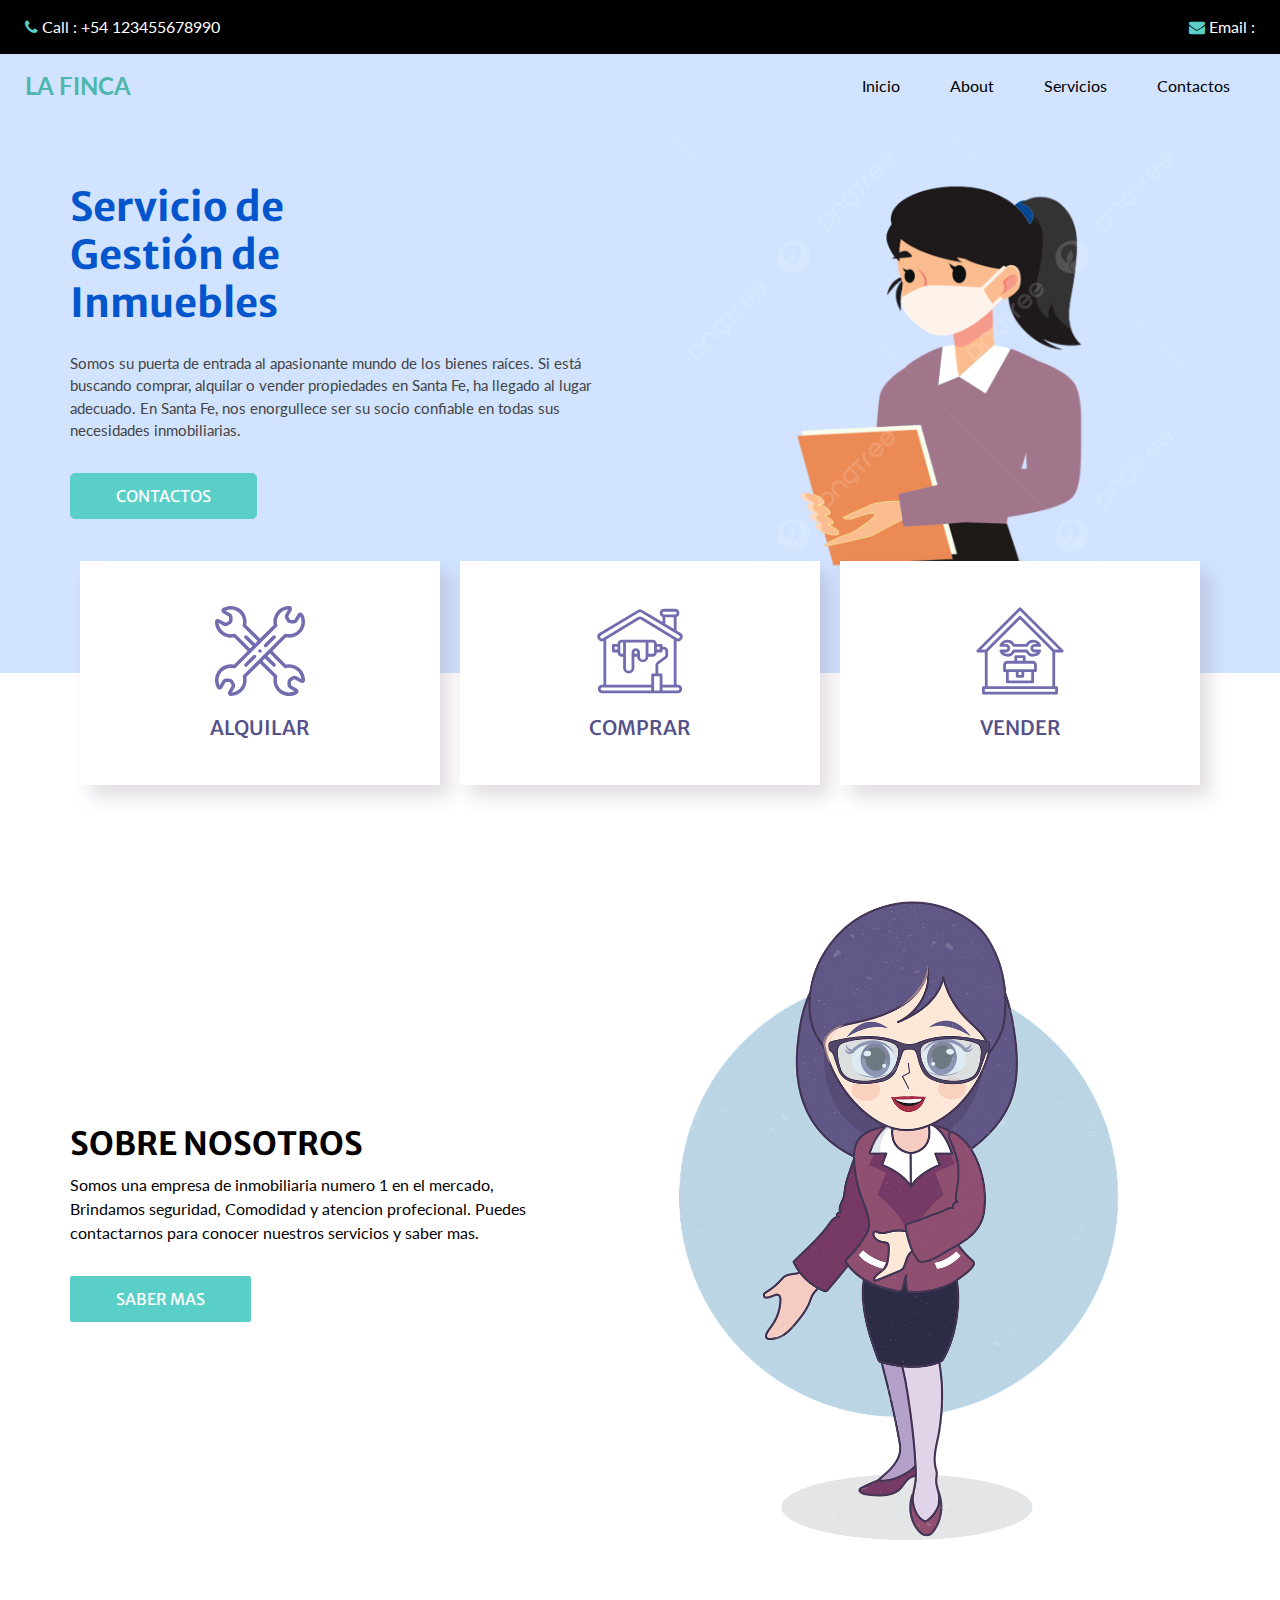
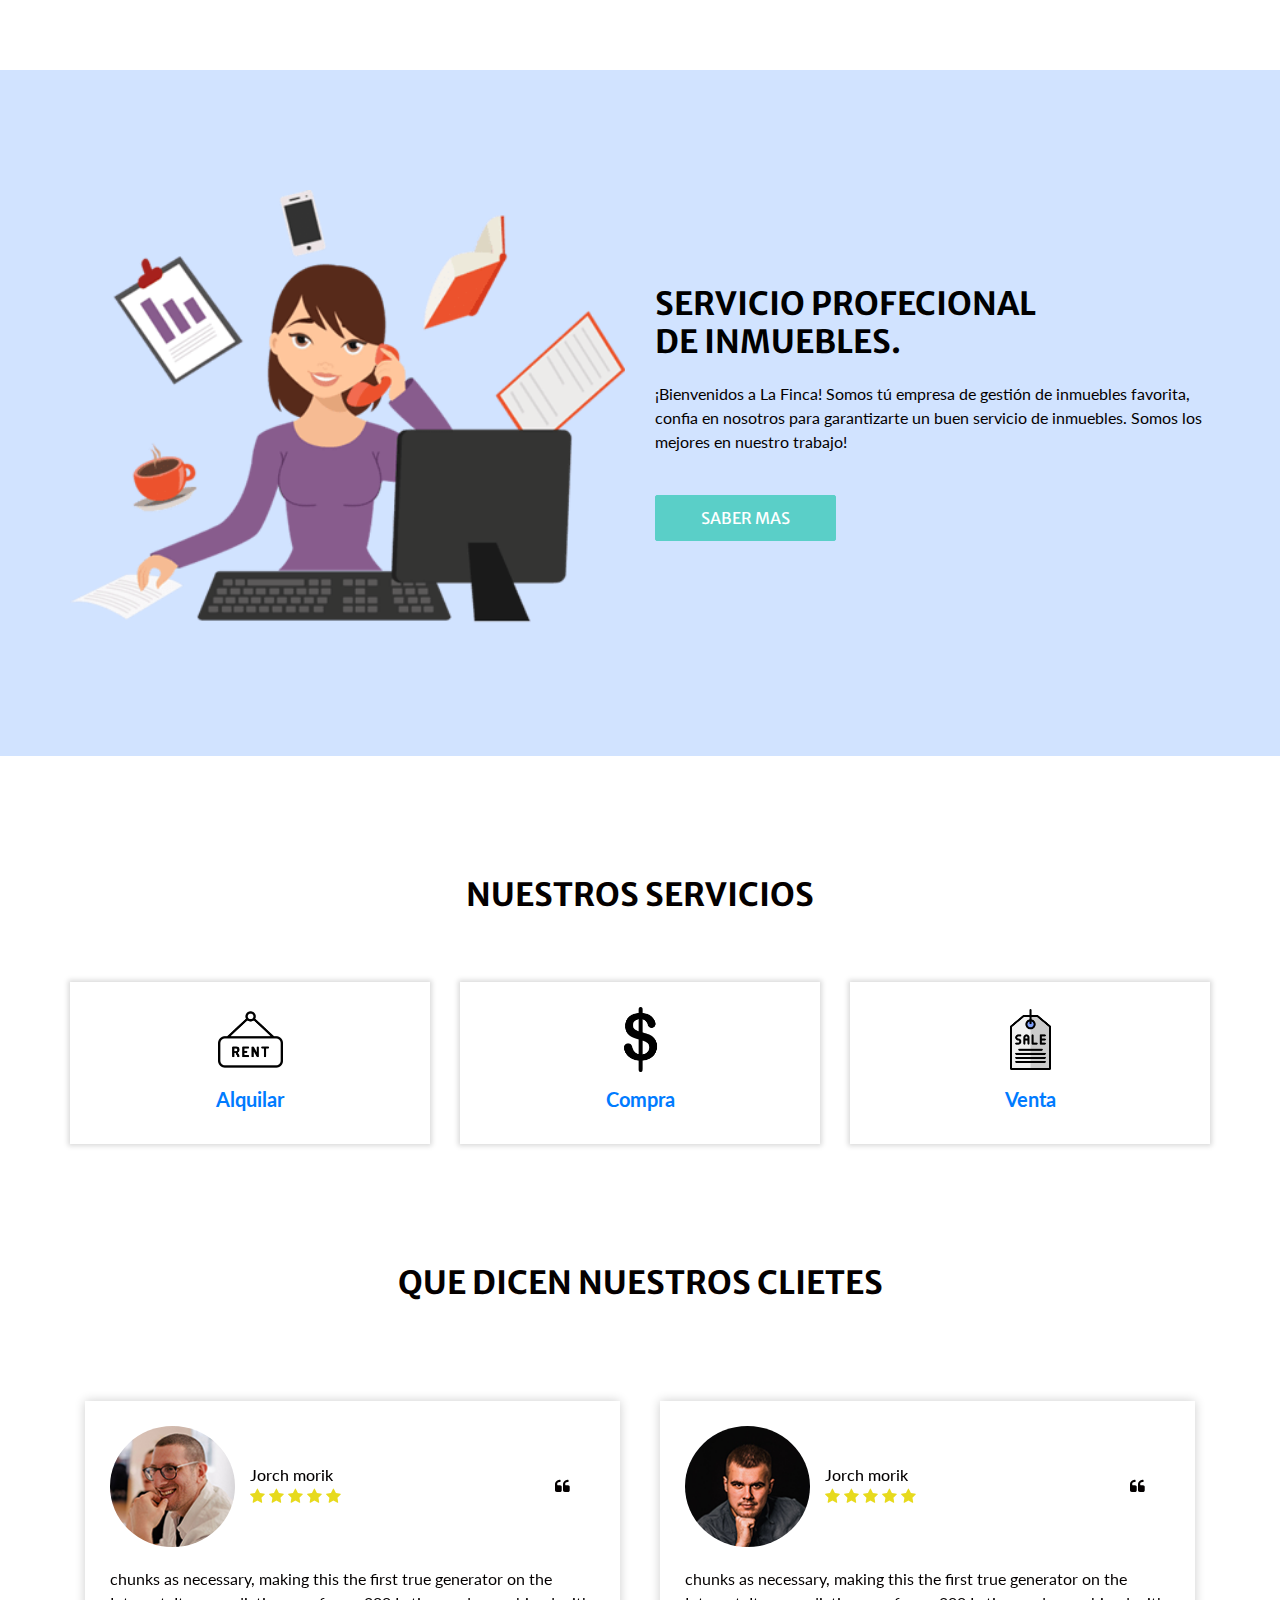
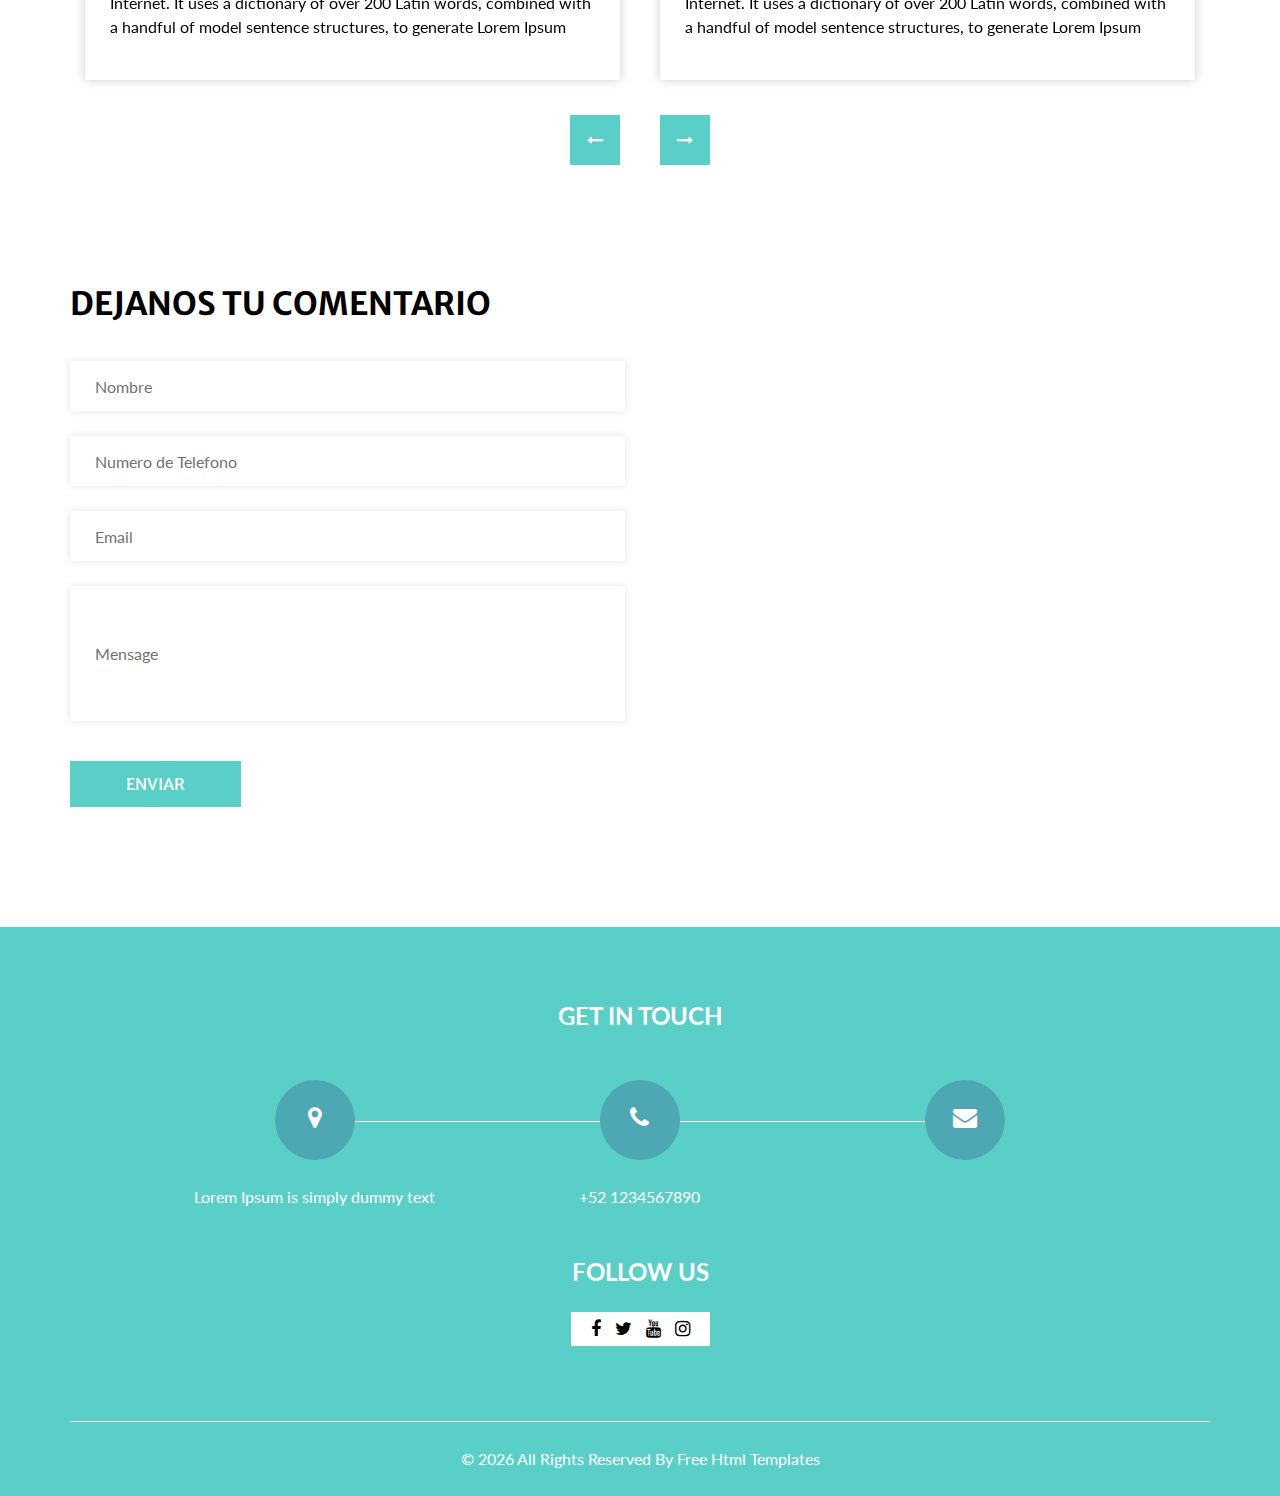
<file: la-finca-mastes-1-main/index.html>
<!DOCTYPE html>
<html>

<head>
  <!-- Basic -->
  <meta charset="utf-8" />
  <meta http-equiv="X-UA-Compatible" content="IE=edge" />
  <!-- Mobile Metas -->
  <meta name="viewport" content="width=device-width, initial-scale=1, shrink-to-fit=no" />
  <!-- Site Metas -->
  <meta name="keywords" content="" />
  <meta name="description" content="" />
  <meta name="author" content="" />

  <title>La Finca</title>

  <!-- slider stylesheet -->
  <link rel="stylesheet" type="text/css" href="https://cdnjs.cloudflare.com/ajax/libs/OwlCarousel2/2.3.4/assets/owl.carousel.min.css" />
  <!-- bootstrap core css -->
  <link rel="stylesheet" type="text/css" href="css/bootstrap.css" />
  <!-- font awesome style -->
  <link rel="stylesheet" type="text/css" href="css/font-awesome.min.css" />

  <!-- Custom styles for this template -->
  <link href="css/style.css" rel="stylesheet" />
  <!-- responsive style -->
  <link href="css/responsive.css" rel="stylesheet" />

</head>

<body>
  <div class="hero_area">
    <!-- header section strats -->
    <header class="header_section">
      <div class="header_top">
        <div class="container-fluid">
          <div class="contact_nav">
            <a href="">
              <i class="fa fa-phone" aria-hidden="true"></i>
              <span>
                Call : +54 123455678990
              </span>
            </a>
            <a href="">
              <i class="fa fa-envelope" aria-hidden="true"></i>
              <span>
                Email : 
              </span>
            </a>
          </div>
        </div>
      </div>
      <div class="header_bottom">
        <div class="container-fluid">
          <nav class="navbar navbar-expand-lg custom_nav-container ">
            <a class="navbar-brand" href="index.html">
              <span>
                La Finca
              </span>
            </a>

            <button class="navbar-toggler" type="button" data-toggle="collapse" data-target="#navbarSupportedContent" aria-controls="navbarSupportedContent" aria-expanded="false" aria-label="Toggle navigation">
              <span class=""> </span>
            </button>

            <div class="collapse navbar-collapse" id="navbarSupportedContent">
              <ul class="navbar-nav ">
                <li class="nav-item">
                  <a class="nav-link" href="index.html">Inicio <span class="sr-only">(current)</span></a>
                </li>
                <li class="nav-item">
                  <a class="nav-link" href="about.html"> About</a>
                </li>
                <li class="nav-item">
                  <a class="nav-link" href="service.html">Servicios</a>
                </li>
                <li class="nav-item">
                  <a class="nav-link" href="contact.html">Contactos</a>
                </li>
              </ul>
            </div>
          </nav>
        </div>
      </div>
    </header>
    <!-- end header section -->
    <!-- slider section -->
    <section class="slider_section ">
      <div class="container ">
        <div class="row">
          <div class="col-md-6 ">
            <div class="detail-box">
              <h1>
                Servicio de <br>
                Gestión de <br>
                Inmuebles
              </h1>
              <p>
                Somos su puerta de entrada al apasionante mundo de los bienes raíces. Si está buscando comprar, alquilar o vender propiedades en Santa Fe, ha llegado al lugar adecuado. En Santa Fe, nos enorgullece ser su socio confiable en todas sus necesidades inmobiliarias.
              </p>
              <a href="contact.html">
                Contactos
              </a>
            </div>
          </div>
          <div class="col-md-6">
            <div class="img-box">
              <img src="images/secretaria.png" alt="">
            </div>
          </div>
        </div>
      </div>
    </section>
    <!-- end slider section -->
  </div>

  <!-- feature section -->
  <section class="feature_section">
    <div class="container">
      <div class="feature_container">
        <div class="box" type="button">
          <a href="alquilar.html">
            <div class="img-box">
              <svg enable-background="new 0 0 511.995 511.995" height="512" viewBox="0 0 511.995 511.995" width="512" xmlns="http://www.w3.org/2000/svg">
                <g>
                  <g>
                    <path d="m217.106 280.749-48.214 48.214c-3.905 3.905-3.905 10.237 0 14.143 1.953 1.953 4.512 2.929 7.071 2.929s5.119-.976 7.071-2.929l48.214-48.214c3.905-3.905 3.905-10.237 0-14.143s-10.237-3.905-14.142 0z" />
                    <path d="m328.915 168.939-48.17 48.17c-3.905 3.905-3.905 10.237 0 14.143 1.953 1.953 4.512 2.929 7.071 2.929s5.118-.976 7.071-2.929l48.17-48.17c3.905-3.905 3.905-10.237 0-14.143-3.905-3.905-10.235-3.905-14.142 0z" />
                    <path d="m467.092 344.045c-19.14-11.051-41.175-14.64-62.649-10.314l-77.734-77.734 77.792-77.792c5.807 1.153 11.636 1.714 17.42 1.713 31.563-.001 61.664-16.706 78.009-45.016 14.983-25.951 16.076-57.546 2.923-84.516-4.363-8.946-10.004-13.602-16.765-13.838-6.652-.225-12.388 3.784-17.092 11.933l-15.5 26.847c-2.641 4.573-3.996 4.574-6.241 4.574h-11.499c-7.173 0-8.405-.712-11.992-6.924l-5.749-9.957c-1.161-2.011-1.801-3.12.84-7.692l15.5-26.847c4.705-8.15 5.307-15.138 1.788-20.769-3.585-5.737-10.432-8.295-20.366-7.6-29.932 2.094-56.747 18.837-71.73 44.789-11.052 19.141-14.641 41.178-10.313 62.65l-77.734 77.734-77.792-77.792c7.444-37.494-9.805-76.089-43.302-95.429-25.954-14.982-57.549-16.075-84.519-2.921-8.945 4.363-13.601 10.003-13.837 16.764-.232 6.636 3.783 12.387 11.933 17.092l26.846 15.5c4.574 2.641 4.574 3.92 4.574 6.241v11.499c0 7.173-.712 8.406-6.924 11.992l-9.958 5.749c-2.011 1.161-3.119 1.801-7.692-.839l-26.847-15.5c-8.15-4.706-15.138-5.307-20.769-1.789-5.737 3.585-8.294 10.437-7.6 20.366 2.094 29.933 18.837 56.749 44.789 71.732 19.141 11.051 41.176 14.64 62.65 10.313l77.734 77.734-77.792 77.791c-37.491-7.443-76.088 9.805-95.429 43.303-14.983 25.951-16.076 57.545-2.922 84.515 4.363 8.946 10.003 13.602 16.764 13.838 6.644.24 12.387-3.783 17.093-11.933l15.5-26.846c2.641-4.574 3.92-4.574 6.242-4.574h11.498c7.172 0 8.405.712 11.992 6.924l5.748 9.957c1.161 2.012 1.801 3.12-.839 7.692l-15.5 26.847c-4.706 8.15-5.307 15.138-1.788 20.769 3.202 5.124 9.008 7.711 17.285 7.711.991 0 2.019-.037 3.08-.111 29.933-2.094 56.749-18.837 71.731-44.788 11.051-19.141 14.641-41.178 10.314-62.65l77.733-77.733 77.792 77.792c-7.443 37.494 9.806 76.089 43.303 95.429 13.902 8.026 29.419 12.066 44.981 12.066 13.488-.001 27.012-3.037 39.534-9.144 8.945-4.363 13.601-10.003 13.837-16.764.232-6.636-3.782-12.387-11.933-17.093l-26.847-15.499c-4.573-2.641-4.573-3.92-4.573-6.242v-11.498c0-7.173.712-8.406 6.924-11.992l9.957-5.749c2.011-1.162 3.118-1.801 7.692.839l26.847 15.5c8.149 4.706 15.137 5.307 20.77 1.788 5.736-3.585 8.294-10.437 7.599-20.365-2.092-29.935-18.836-56.75-44.787-71.733zm-349.33-183.857c-2.529-2.528-6.217-3.514-9.67-2.585-18.082 4.867-36.972 2.39-53.188-6.972-19.866-11.47-32.794-31.86-34.751-54.705l25.178 14.537c6.256 3.612 15.932 7.629 27.692.839l9.958-5.749c12.336-7.123 16.923-15.067 16.923-29.312v-11.5c-.001-13.578-8.318-19.95-14.574-23.562l-25.178-14.535c20.763-9.729 44.887-8.727 64.752 2.743 27.385 15.812 40.811 48.162 32.647 78.671-.923 3.45.063 7.131 2.589 9.656l81.715 81.715-14.141 14.141-44.633-44.633c-3.905-3.905-10.237-3.905-14.143 0s-3.905 10.237 0 14.143l44.633 44.633-14.143 14.143zm42.426 234.045c-2.529 2.529-3.515 6.216-2.585 9.67 4.866 18.083 2.39 36.972-6.973 53.189-11.469 19.865-31.858 32.794-54.704 34.751l14.537-25.178c3.611-6.256 7.627-15.933.839-27.692l-5.749-9.958c-7.123-12.336-15.066-16.923-29.311-16.923h-11.5c-13.577 0-19.95 8.317-23.563 14.573l-14.536 25.178c-9.728-20.763-8.726-44.886 2.743-64.751 15.812-27.386 48.161-40.813 78.671-32.647 3.45.921 7.131-.063 9.656-2.589l234.094-234.094c2.529-2.529 3.515-6.216 2.585-9.67-4.866-18.083-2.391-36.972 6.973-53.188 11.47-19.866 31.86-32.794 54.705-34.751l-14.537 25.177c-3.612 6.256-7.629 15.932-.84 27.692l5.749 9.958c7.123 12.337 15.067 16.923 29.312 16.923h11.5c13.578-.001 19.95-8.318 23.562-14.573l14.537-25.178c9.728 20.763 8.726 44.885-2.744 64.751-15.811 27.386-48.164 40.809-78.671 32.647-3.451-.923-7.131.064-9.656 2.589zm306.476 7.3c-6.257-3.612-15.936-7.626-27.691-.839l-9.958 5.749c-12.336 7.122-16.923 15.066-16.923 29.31v11.5c0 13.578 8.317 19.95 14.573 23.563l25.178 14.536c-20.762 9.729-44.885 8.727-64.751-2.743-27.386-15.812-40.811-48.163-32.647-78.671.923-3.45-.063-7.131-2.589-9.656l-81.716-81.716 14.143-14.143 44.68 44.681c1.953 1.953 4.512 2.929 7.071 2.929s5.118-.977 7.071-2.929c3.905-3.905 3.905-10.237 0-14.142l-44.68-44.681 14.141-14.141 81.667 81.667c2.528 2.528 6.215 3.514 9.67 2.585 18.079-4.867 36.972-2.39 53.188 6.973 19.866 11.47 32.795 31.859 34.751 54.704z" />
                    <path d="m255.998 245.998h-.007c-5.523 0-9.996 4.477-9.996 10s4.48 10 10.003 10 10-4.477 10-10-4.477-10-10-10z" />
                  </g>
                </g>
              </svg>
            </div>
          </a>
          <h5 class="name">
            Alquilar
          </h5>
        </div>
        <div class="box" type="button">
          <a href="comprar.html">
            <div class="img-box">
            <svg xmlns="http://www.w3.org/2000/svg" viewBox="0 0 64 64" width="512" height="512">
              <g id="paint-painted-paint_roller-home-house" data-name="paint-painted-paint roller-home-house">
                <path d="M60.01,25.05a2.963,2.963,0,0,0,1.85-1.54l.21-.41a3.022,3.022,0,0,0-1.14-3.91L58,17.43V7.82A3,3,0,0,0,57,2H49a3.009,3.009,0,0,0-3,3,2.979,2.979,0,0,0,1.99,2.81v3.62L33.54,2.76a2.988,2.988,0,0,0-3.08,0L3.07,19.19A3.022,3.022,0,0,0,1.93,23.1l.21.41a2.963,2.963,0,0,0,1.85,1.54,2.923,2.923,0,0,0,.83.12A3.033,3.033,0,0,0,6,24.9V56H5a3,3,0,0,0,0,6H59a3,3,0,0,0,0-6H58V24.91A2.9,2.9,0,0,0,60.01,25.05ZM49,4h8a1,1,0,0,1,0,2H49a1,1,0,0,1,0-2Zm7,4v8.23l-6.01-3.6V8ZM40,60H5a1,1,0,0,1,0-2H40Zm6,0H42V50h4Zm1-12H45V42.03a1.028,1.028,0,0,1,.42-.82l5.32-3.8A2.991,2.991,0,0,0,52,34.97V32a3.009,3.009,0,0,0-3-3H48V28a1,1,0,0,0-1-1H44a3.009,3.009,0,0,0-3-3H19a3.009,3.009,0,0,0-3,3H13a1,1,0,0,0-1,1v4a1,1,0,0,0,1,1h3a3.009,3.009,0,0,0,3,3h1v8a4,4,0,0,0,8,0V36h2a4,4,0,0,0,8,0h3a3.009,3.009,0,0,0,3-3h3a1,1,0,0,0,1-1V31h1a1,1,0,0,1,1,1v2.97a1.028,1.028,0,0,1-.42.82l-5.32,3.8A2.991,2.991,0,0,0,43,42.03V48H41a1,1,0,0,0-1,1v7H8V23.76L31.48,9.62a1.02,1.02,0,0,1,1.04,0L56,23.76V56H48V49A1,1,0,0,0,47,48ZM46,29v2H44V29Zm-4-2v6a1,1,0,0,1-1,1H38V26h3A1,1,0,0,1,42,27ZM29,30a3.009,3.009,0,0,0-3,3V44a2,2,0,0,1-4,0V26H36V36a2,2,0,0,1-4,0V33A3.009,3.009,0,0,0,29,30Zm1,3v1H28V33a1,1,0,0,1,2,0ZM20,26v8H19a1,1,0,0,1-1-1V27a1,1,0,0,1,1-1Zm-4,3v2H14V29ZM59,58a1,1,0,0,1,0,2H48V58ZM33.55,7.91a2.979,2.979,0,0,0-3.1,0L5.34,23.03a1.018,1.018,0,0,1-.8.1.972.972,0,0,1-.61-.51l-.21-.41A1.021,1.021,0,0,1,4.1,20.9L31.49,4.47a1,1,0,0,1,1.02,0L59.9,20.9a1.021,1.021,0,0,1,.38,1.31l-.21.41a.972.972,0,0,1-.61.51,1.018,1.018,0,0,1-.8-.1Z" />
              </g>
            </svg>
          </div>
          </a>
          <h5 class="name">
            Comprar
          </h5>
        </div>
        <div class="box" type="button"  >
          <a href="vender.html">
            <div class="img-box"  >
              <svg xmlns="http://www.w3.org/2000/svg" viewBox="0 0 64 64" width="512" height="512">
                <path d="M62.707,31.293l-30-30a1,1,0,0,0-1.414,0l-30,30A1,1,0,0,0,2,33H7V57H6a1,1,0,0,0-1,1v4a1,1,0,0,0,1,1H58a1,1,0,0,0,1-1V58a1,1,0,0,0-1-1H57V33h5a1,1,0,0,0,.707-1.707ZM57,61H7V59H57ZM9,57V32.414l23-23,23,23V57ZM56.414,31,32.707,7.293a1,1,0,0,0-1.414,0L7.586,31H4.414L32,3.414,59.586,31Z" />
                <path d="M41,39H36V36a1,1,0,0,0-1-1H29a1,1,0,0,0-1,1v3H23a3,3,0,0,0-3,3v4a1,1,0,0,0,1,1h1v7a1,1,0,0,0,1,1H41a1,1,0,0,0,1-1V47h1a1,1,0,0,0,1-1V42A3,3,0,0,0,41,39ZM30,37h4v2H30ZM40,53H24V47h5v3a1,1,0,0,0,1,1h4a1,1,0,0,0,1-1V47h5Zm-9-6h2v2H31Zm11-2H22V42a1,1,0,0,1,1-1H41a1,1,0,0,1,1,1Z" />
                <path d="M46,31H42.422a1,1,0,0,1,0-2H46a1,1,0,0,0,.916-1.4A5.992,5.992,0,0,0,36.231,27h-8.04a5.992,5.992,0,0,0-10.685.6,1,1,0,0,0,.916,1.4H22a1,1,0,0,1,0,2H18.422a1,1,0,0,0-.916,1.4,5.992,5.992,0,0,0,10.685.6h8.04a5.992,5.992,0,0,0,10.685-.6A1,1,0,0,0,46,31Zm-4.578,3a4,4,0,0,1-3.662-2.4,1,1,0,0,0-.916-.6H27.578a1,1,0,0,0-.916.6,3.991,3.991,0,0,1-6.3,1.4H22a3,3,0,0,0,0-6H20.359a3.991,3.991,0,0,1,6.3,1.4,1,1,0,0,0,.916.6h9.266a1,1,0,0,0,.916-.6,3.991,3.991,0,0,1,6.3-1.4h-1.64a3,3,0,0,0,0,6h1.64A3.988,3.988,0,0,1,41.422,34Z" /></svg>
            </div>
          </a>
          <h5 class="name">
            Vender
          </h5>
        </div>
      </div>
    </div>
  </section>

  <!-- end feature section -->

  <!-- about section -->

  <section class="about_section layout_padding-bottom">
    <div class="container">
      <div class="row">
        <div class="col-lg-5 col-md-6">
          <div class="detail-box">
            <h2>
              Sobre Nosotros
            </h2>
            <p>
              Somos una empresa de inmobiliaria numero 1 en el mercado, Brindamos seguridad, Comodidad y atencion profecional. Puedes contactarnos para conocer nuestros servicios y saber mas.
            </p>
            <a href="about.html">
              Saber Mas
            </a>
          </div>
        </div>
        <div class="col-lg-7 col-md-6">
          <div class="img-box">
            <img src="images/character.png" alt="">
          </div>
        </div>
      </div>
    </div>
  </section>

  <!-- end about section -->


  <!-- professional section -->

  <section class="professional_section layout_padding">
    <div class="container">
      <div class="row">
        <div class="col-md-6">
          <div class="img-box">
            <img src="images/Secretary.png" alt="">
          </div>
        </div>
        <div class="col-md-6 ">
          <div class="detail-box">
            <h2>
              Servicio Profecional <br>
              De Inmuebles.
            </h2>
            <p>
              ¡Bienvenidos a La Finca!
              Somos tú empresa de gestión de inmuebles favorita, confia en nosotros para garantizarte un buen servicio de inmuebles. Somos los mejores en nuestro trabajo!
            </p>
            <a href="about.html">
              Saber Mas
            </a>
          </div>
        </div>
      </div>
    </div>
  </section>

  <!-- end professional section -->

  <!-- service section -->

  <section class="service_section layout_padding">
    <div class="container ">
      <div class="heading_container heading_center">
        <h2> Nuestros Servicios </h2>
      </div>
      <div class="row">
        <div class="col-sm-6 col-md-4 mx-auto">
          <a href="alquilar.html"> 
            <div class="box">
              <div class="img-box">
                <img src="images/rent.png" alt="" />
              </div>
              <div class="detail-box">
                <h5>
                  Alquilar
                </h5>
              </div>
            </div>
        </a>
          
        </div>
        <div class="col-sm-6 col-md-4 mx-auto">
          <a href="comprar.html">
            <div class="box ">
              <div class="img-box">
                <img src="images/signo.png" alt="" />
              </div>
              <div class="detail-box">
                <h5>
                  Compra
                </h5>
              </div>
            </div>
          </a>
        </div>
        <div class="col-sm-6 col-md-4 mx-auto">
          <a href="vender.html">
            <div class="box ">
              <div class="img-box">
                <img src="images/3945183.png" alt="" />
              </div>
              <div class="detail-box">
                <h5>
                  Venta
                </h5>
              </div>
            </div>
          </a>
        </div>

      </div>
    </div>
  </section>

  <!-- end service section -->

  <!-- client section -->

  <section class="client_section ">
    <div class="container">
      <div class="heading_container heading_center">
        <h2>
          Que dicen nuestros clietes
        </h2>
      </div>
      <div class="carousel-wrap layout_padding2-top ">
        <div class="owl-carousel">
          <div class="item">
            <div class="box">
              <div class="client_id">
                <div class="img-box">
                  <img src="images/client-1.jpg" alt="">
                </div>
                <div class="client_detail">
                  <div class="client_info">
                    <h6>
                      Jorch morik
                    </h6>
                    <i class="fa fa-star" aria-hidden="true"></i>
                    <i class="fa fa-star" aria-hidden="true"></i>
                    <i class="fa fa-star" aria-hidden="true"></i>
                    <i class="fa fa-star" aria-hidden="true"></i>
                    <i class="fa fa-star" aria-hidden="true"></i>
                  </div>
                  <i class="fa fa-quote-left" aria-hidden="true"></i>
                </div>
              </div>
              <div class="client_text">
                <p>
                  chunks as necessary, making this the first true generator on the Internet. It uses a dictionary of over 200 Latin words, combined with a handful of model sentence structures, to generate Lorem Ipsum
                </p>
              </div>
            </div>
          </div>
          <div class="item">
            <div class="box">
              <div class="client_id">
                <div class="img-box">
                  <img src="images/client-2.jpg" alt="">
                </div>
                <div class="client_detail">
                  <div class="client_info">
                    <h6>
                      Jorch morik
                    </h6>
                    <i class="fa fa-star" aria-hidden="true"></i>
                    <i class="fa fa-star" aria-hidden="true"></i>
                    <i class="fa fa-star" aria-hidden="true"></i>
                    <i class="fa fa-star" aria-hidden="true"></i>
                    <i class="fa fa-star" aria-hidden="true"></i>
                  </div>
                  <i class="fa fa-quote-left" aria-hidden="true"></i>
                </div>
              </div>
              <div class="client_text">
                <p>
                  chunks as necessary, making this the first true generator on the Internet. It uses a dictionary of over 200 Latin words, combined with a handful of model sentence structures, to generate Lorem Ipsum
                </p>
              </div>
            </div>
          </div>
          <div class="item">
            <div class="box">
              <div class="client_id">
                <div class="img-box">
                  <img src="images/client-1.jpg" alt="">
                </div>
                <div class="client_detail">
                  <div class="client_info">
                    <h6>
                      Jorch morik
                    </h6>
                    <i class="fa fa-star" aria-hidden="true"></i>
                    <i class="fa fa-star" aria-hidden="true"></i>
                    <i class="fa fa-star" aria-hidden="true"></i>
                    <i class="fa fa-star" aria-hidden="true"></i>
                    <i class="fa fa-star" aria-hidden="true"></i>
                  </div>
                  <i class="fa fa-quote-left" aria-hidden="true"></i>
                </div>
              </div>
              <div class="client_text">
                <p>
                  chunks as necessary, making this the first true generator on the Internet. It uses a dictionary of over 200 Latin words, combined with a handful of model sentence structures, to generate Lorem Ipsum
                </p>
              </div>
            </div>
          </div>
          <div class="item">
            <div class="box">
              <div class="client_id">
                <div class="img-box">
                  <img src="images/client-2.jpg" alt="">
                </div>
                <div class="client_detail">
                  <div class="client_info">
                    <h6>
                      Jorch morik
                    </h6>
                    <i class="fa fa-star" aria-hidden="true"></i>
                    <i class="fa fa-star" aria-hidden="true"></i>
                    <i class="fa fa-star" aria-hidden="true"></i>
                    <i class="fa fa-star" aria-hidden="true"></i>
                    <i class="fa fa-star" aria-hidden="true"></i>
                  </div>
                  <i class="fa fa-quote-left" aria-hidden="true"></i>
                </div>
              </div>
              <div class="client_text">
                <p>
                  chunks as necessary, making this the first true generator on the Internet. It uses a dictionary of over 200 Latin words, combined with a handful of model sentence structures, to generate Lorem Ipsum
                </p>
              </div>
            </div>
          </div>
        </div>
      </div>
    </div>
  </section>

  <!-- end client section -->

  <!-- contact section -->

  <section class="contact_section layout_padding">
    <div class="container">
      <div class="heading_container">
        <h2>
          Dejanos tu comentario
        </h2>
      </div>
      <div class="row">
        <div class="col-md-6">
          <form action="">
            <div>
              <input type="text" placeholder="Nombre" />
            </div>
            <div>
              <input type="text" placeholder="Numero de Telefono" />
            </div>
            <div>
              <input type="email" placeholder="Email" />
            </div>
            <div>
              <input type="text" class="message-box" placeholder="Mensage" />
            </div>
            <div class="d-flex ">
              <button>
                Enviar
              </button>
            </div>
          </form>
        </div>
    </div>
  </section>

  <!-- end contact section -->


  <!-- info section -->
  <section class="info_section ">
    <div class="container">
      <h4>
        Get In Touch
      </h4>
      <div class="row">
        <div class="col-lg-10 mx-auto">
          <div class="info_items">
            <div class="row">
              <div class="col-md-4">
                <a href="">
                  <div class="item ">
                    <div class="img-box ">
                      <i class="fa fa-map-marker" aria-hidden="true"></i>
                    </div>
                    <p>
                      Lorem Ipsum is simply dummy text
                    </p>
                  </div>
                </a>
              </div>
              <div class="col-md-4">
                <a href="">
                  <div class="item ">
                    <div class="img-box ">
                      <i class="fa fa-phone" aria-hidden="true"></i>
                    </div>
                    <p>
                      +52 1234567890
                    </p>
                  </div>
                </a>
              </div>
              <div class="col-md-4">
                <a href="">
                  <div class="item ">
                    <div class="img-box">
                      <i class="fa fa-envelope" aria-hidden="true"></i>
                    </div>
                    <p>
                      
                    </p>
                  </div>
                </a>
              </div>
            </div>
          </div>
        </div>
      </div>
    </div>
    <div class="social-box">
      <h4>
        Follow Us
      </h4>
      <div class="box">
        <a href="">
          <i class="fa fa-facebook" aria-hidden="true"></i>
        </a>
        <a href="">
          <i class="fa fa-twitter" aria-hidden="true"></i>
        </a>
        <a href="">
          <i class="fa fa-youtube" aria-hidden="true"></i>
        </a>
        <a href="">
          <i class="fa fa-instagram" aria-hidden="true"></i>
        </a>
      </div>
    </div>
  </section>



  <!-- end info_section -->

  <!-- footer section -->
  <footer class="footer_section">
    <div class="container">
      <p>
        &copy; <span id="displayDateYear"></span> All Rights Reserved By
        <a href="https://html.design/">Free Html Templates</a>
      </p>
    </div>
  </footer>
  <!-- footer section -->

  <script src="js/jquery-3.4.1.min.js"></script>
  <script src="js/bootstrap.js"></script>
  <script src="https://cdnjs.cloudflare.com/ajax/libs/OwlCarousel2/2.3.4/owl.carousel.min.js">
  </script>
  <script src="js/custom.js"></script>



</body>

</html>
</file>
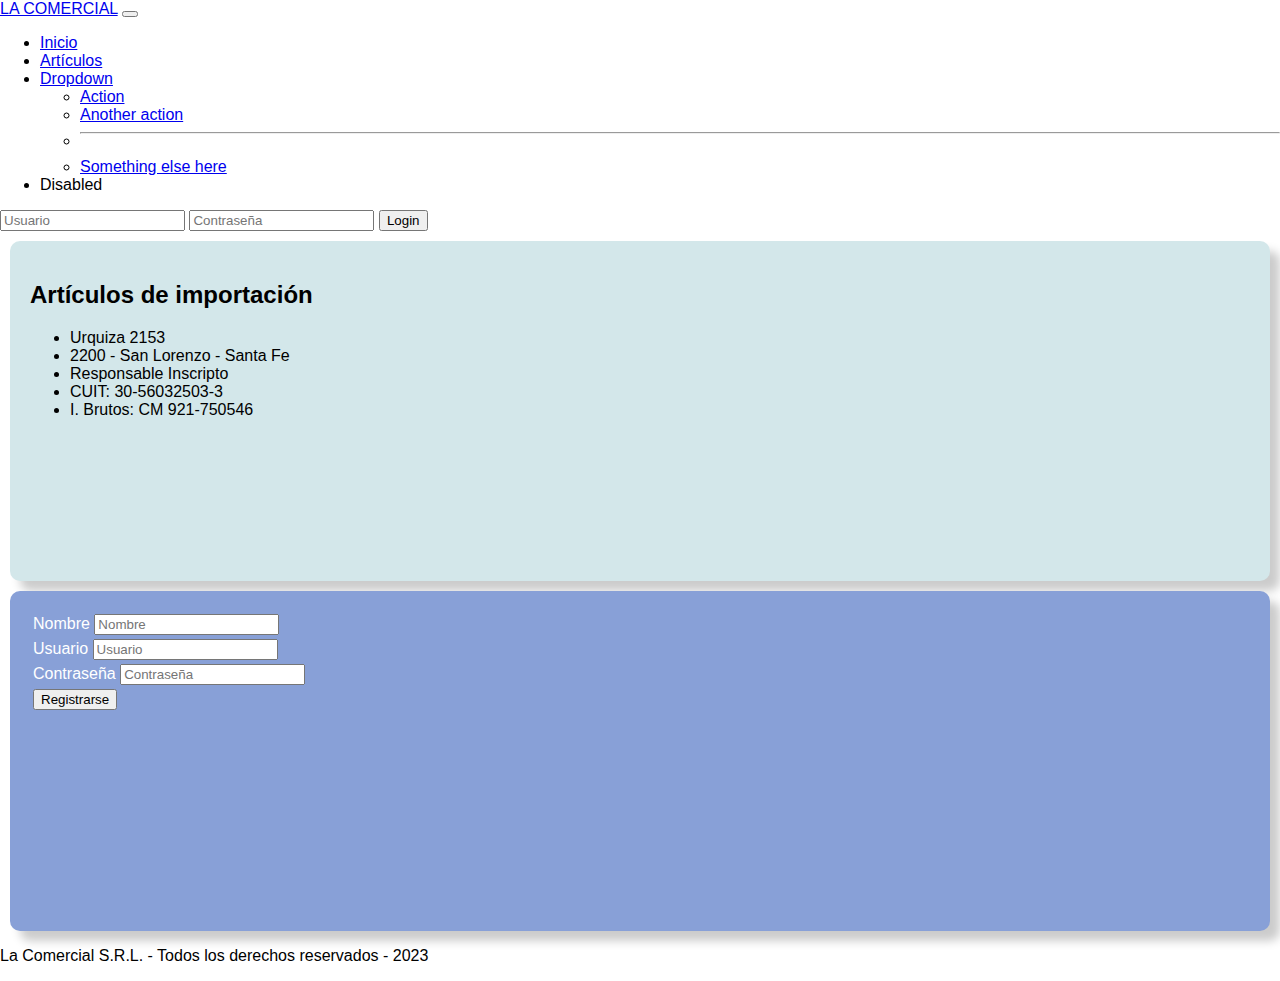
<file: lacomercial-dw-master/index.html>
<!DOCTYPE html>
<html lang="es">

<head>
    <meta charset="UTF-8">
    <meta http-equiv="X-UA-Compatible" content="IE=edge">
    <meta name="viewport" content="width=device-width, initial-scale=1.0">
    <title>La Comercial</title>
    <link href="https://cdn.jsdelivr.net/npm/bootstrap@5.3.0-alpha3/dist/css/bootstrap.min.css" rel="stylesheet"
        integrity="sha384-KK94CHFLLe+nY2dmCWGMq91rCGa5gtU4mk92HdvYe+M/SXH301p5ILy+dN9+nJOZ" crossorigin="anonymous">
    <link rel="stylesheet" href="estilos.css">
</head>

<body>
    <nav class="navbar bg-primary navbar-expand-lg bg-body-tertiary" data-bs-theme="dark">
        <div class="container-fluid">
            <a href="index.html">LA COMERCIAL</a>
            <button class="navbar-toggler" type="button" data-bs-toggle="collapse"
                data-bs-target="#navbarSupportedContent" aria-controls="navbarSupportedContent" aria-expanded="false"
                aria-label="Toggle navigation">
                <span class="navbar-toggler-icon"></span>
            </button>
            <div class="collapse navbar-collapse" id="navbarSupportedContent">
                <ul class="navbar-nav me-auto mb-2 mb-lg-0">
                    <li class="nav-item">
                        <a class="nav-link active" aria-current="page" href="index.html">Inicio</a>
                    </li>
                    <li class="nav-item">
                        <a class="nav-link" href="articulos.html">Artículos</a>
                    </li>
                    <li class="nav-item dropdown">
                        <a class="nav-link dropdown-toggle" href="#" role="button" data-bs-toggle="dropdown"
                            aria-expanded="false">
                            Dropdown
                        </a>
                        <ul class="dropdown-menu">
                            <li><a class="dropdown-item" href="#">Action</a></li>
                            <li><a class="dropdown-item" href="#">Another action</a></li>
                            <li>
                                <hr class="dropdown-divider">
                            </li>
                            <li><a class="dropdown-item" href="#">Something else here</a></li>
                        </ul>
                    </li>
                    <li class="nav-item">
                        <a class="nav-link disabled">Disabled</a>
                    </li>
                </ul>
                <form class="d-flex" role="search">
                    <input class="form-control me-2" type="text" placeholder="Usuario" aria-label="Usuario">
                    <input class="form-control me-2" type="password" placeholder="Contraseña" aria-label="Contraseña">
                    <button class="btn btn-outline-success" type="submit">Login</button>
                </form>
            </div>
        </div>
    </nav>
    <header>

    </header>
    <section class="container">
        <div class="row">
            <div class="col-8 recuadro azul-claro">
                <h2>Artículos de importación</h2>
                <ul>
                    <li>Urquiza 2153</li>
                    <li>2200 - San Lorenzo - Santa Fe</li>
                    <li>Responsable Inscripto</li>
                    <li>CUIT: 30-56032503-3</li>
                    <li>I. Brutos: CM 921-750546</li>
                </ul>
            </div>
            <div class="col recuadro azul-oscuro">
                <form action="registrar.html">
                    <table>
                        <tr>
                            <td>
                                <label for="nombre">Nombre</label>
                                <input type="text" name="nombre" id="nombre" placeholder="Nombre">
                            </td>
                        </tr>
                        <tr>
                            <td>
                                <label for="user">Usuario</label>
                                <input type="text" name="user" id="user" placeholder="Usuario">
                            </td>
                        </tr>
                        <tr>
                            <td>
                                <label for="password">Contraseña</label>
                                <input type="password" name="password" id="password" placeholder="Contraseña">
                            </td>
                        </tr>
                        <tr>
                            <td>
                                <button type="submit">Registrarse</button>
                            </td>
                        </tr>
                    </table>
                </form>
            </div>
        </div>
    </section>
    <footer class="container-fluid sticky-bottom">
        <div class="start-0 bg-dark text-center text-white">
            <p>La Comercial S.R.L. - Todos los derechos reservados - 2023</p>
        </div>
    </footer>

    <script src="https://cdn.jsdelivr.net/npm/bootstrap@5.3.0-alpha3/dist/js/bootstrap.bundle.min.js"
        integrity="sha384-ENjdO4Dr2bkBIFxQpeoTz1HIcje39Wm4jDKdf19U8gI4ddQ3GYNS7NTKfAdVQSZe"
        crossorigin="anonymous"></script>
</body>

</html>
</file>
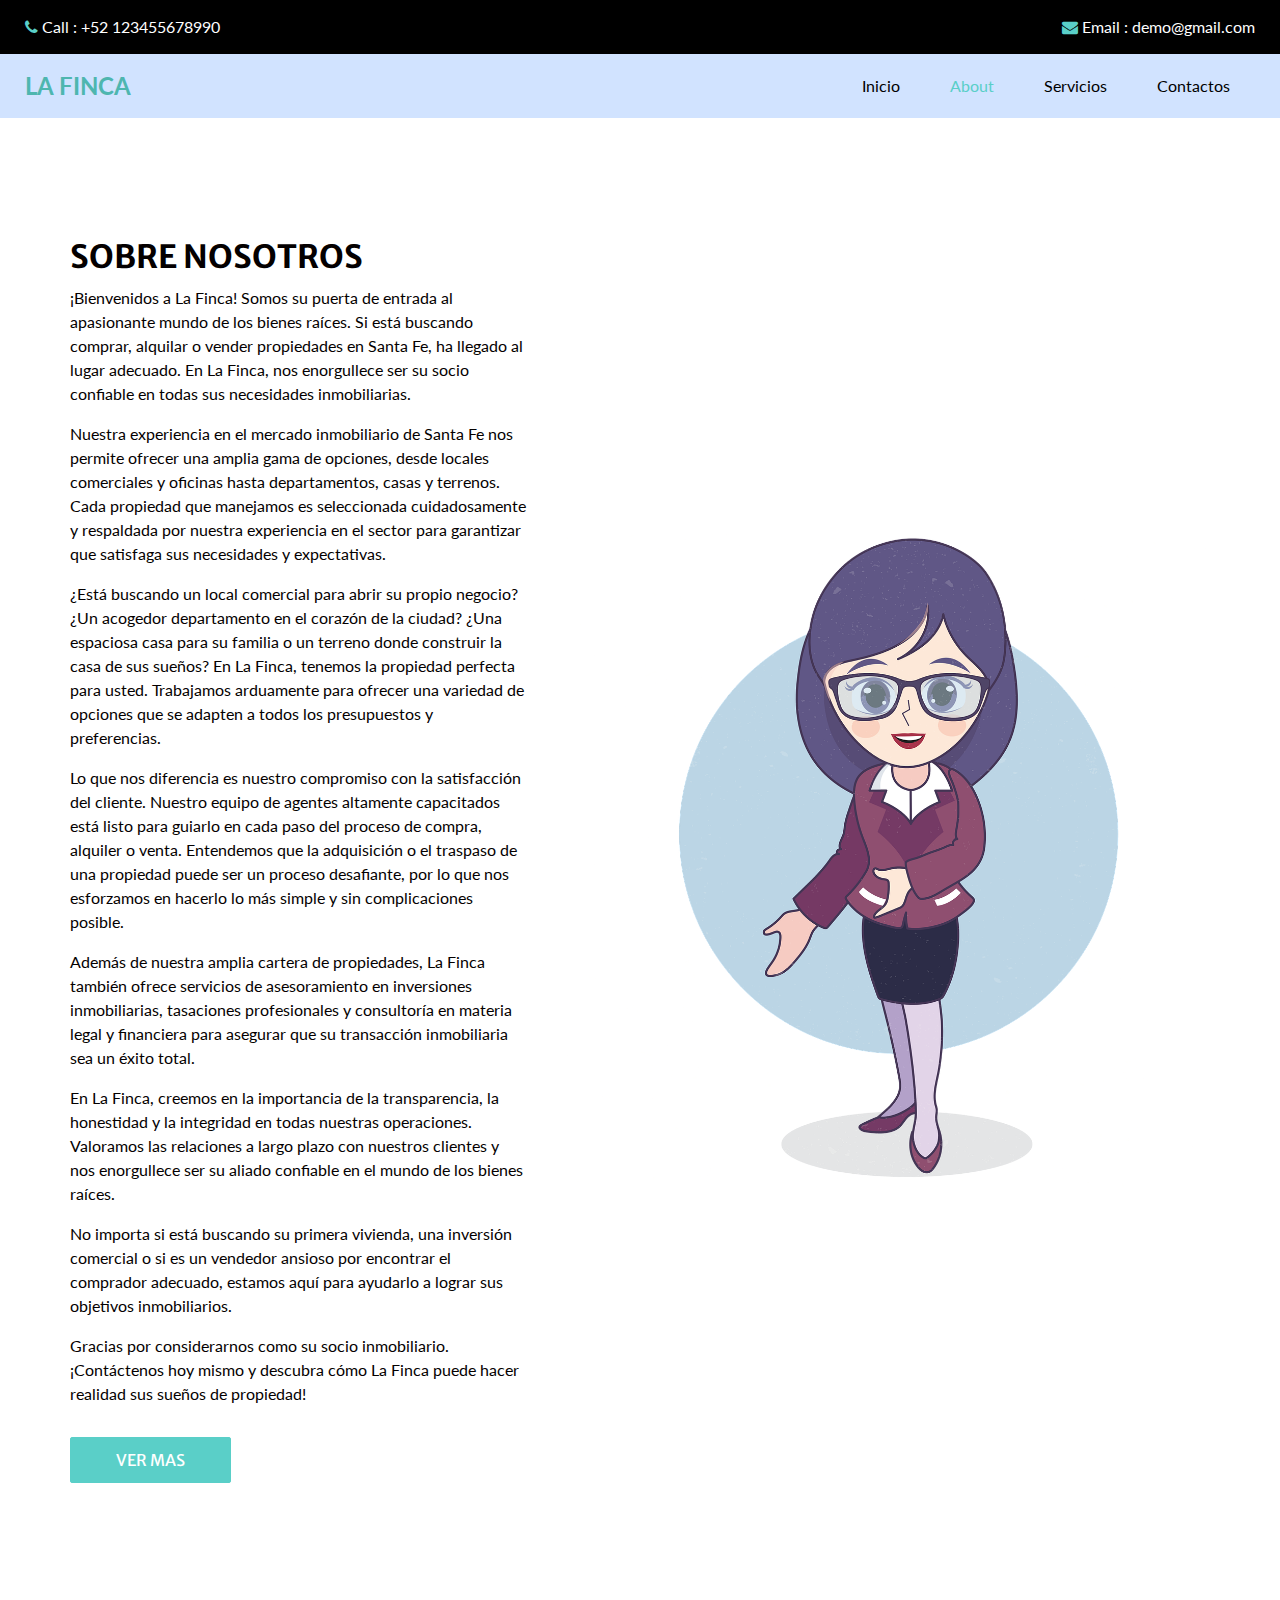
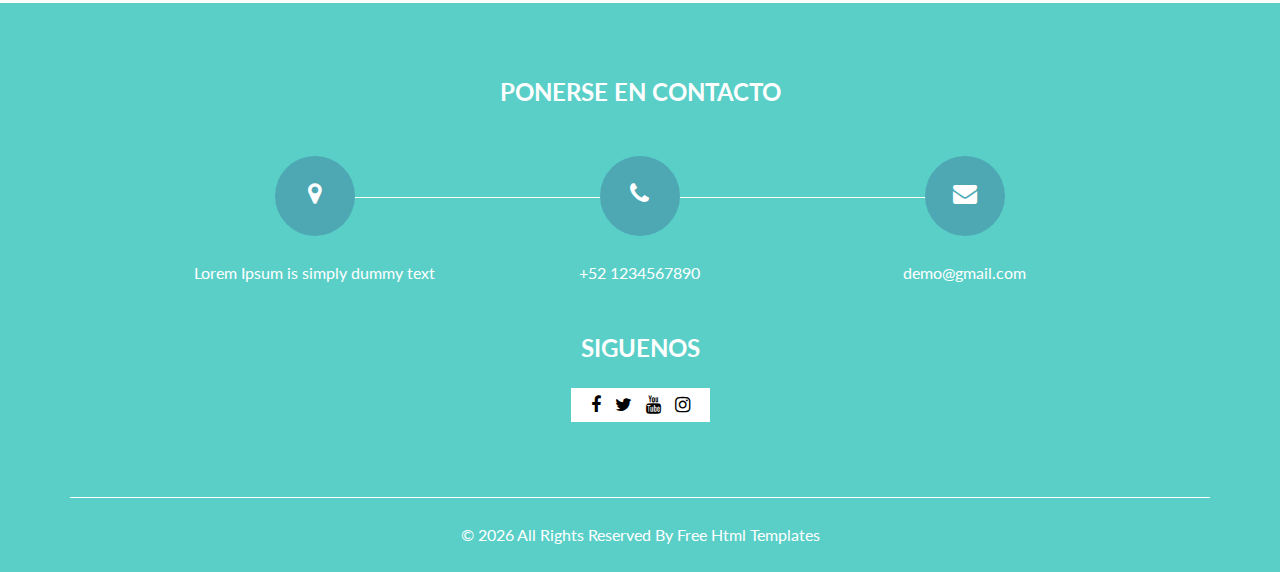
<file: la-finca-mastes-1-main/about.html>
<!DOCTYPE html>
<html>

<head>
  <!-- Basic -->
  <meta charset="utf-8" />
  <meta http-equiv="X-UA-Compatible" content="IE=edge" />
  <!-- Mobile Metas -->
  <meta name="viewport" content="width=device-width, initial-scale=1, shrink-to-fit=no" />
  <!-- Site Metas -->
  <meta name="keywords" content="" />
  <meta name="description" content="" />
  <meta name="author" content="" />

  <title>La Finca</title>

  <!-- slider stylesheet -->
  <link rel="stylesheet" type="text/css" href="https://cdnjs.cloudflare.com/ajax/libs/OwlCarousel2/2.3.4/assets/owl.carousel.min.css" />
  <!-- bootstrap core css -->
  <link rel="stylesheet" type="text/css" href="css/bootstrap.css" />
  <!-- font awesome style -->
  <link rel="stylesheet" type="text/css" href="css/font-awesome.min.css" />

  <!-- Custom styles for this template -->
  <link href="css/style.css" rel="stylesheet" />
  <!-- responsive style -->
  <link href="css/responsive.css" rel="stylesheet" />
  
</head>

<body>
  <div class="hero_area">
    <!-- header section strats -->
    <header class="header_section">
      <div class="header_top">
        <div class="container-fluid">
          <div class="contact_nav">
            <a href="">
              <i class="fa fa-phone" aria-hidden="true"></i>
              <span>
                Call : +52 123455678990
              </span>
            </a>
            <a href="">
              <i class="fa fa-envelope" aria-hidden="true"></i>
              <span>
                Email : demo@gmail.com
              </span>
            </a>
          </div>
        </div>
      </div>
      <div class="header_bottom">
        <div class="container-fluid">
          <nav class="navbar navbar-expand-lg custom_nav-container ">
            <a class="navbar-brand" href="index.html">
              <span>
                La Finca
              </span>
            </a>

            <button class="navbar-toggler" type="button" data-toggle="collapse" data-target="#navbarSupportedContent" aria-controls="navbarSupportedContent" aria-expanded="false" aria-label="Toggle navigation">
              <span class=""> </span>
            </button>

            <div class="collapse navbar-collapse" id="navbarSupportedContent">
              <ul class="navbar-nav ">
                <li class="nav-item ">
                  <a class="nav-link" href="index.html">Inicio <span class="sr-only">(current)</span></a>
                </li>
                <li class="nav-item active">
                  <a class="nav-link" href="about.html"> About</a>
                </li>
                <li class="nav-item">
                  <a class="nav-link" href="service.html">Servicios</a>
                </li>
                <li class="nav-item">
                  <a class="nav-link" href="contact.html">Contactos</a>
                </li>
              </ul>
            </div>
          </nav>
        </div>
      </div>
    </header>
    <!-- end header section -->
  </div>

  <!-- about section -->

  <section class="about_section layout_padding">
    <div class="container">
      <div class="row">
        <div class="col-lg-5 col-md-6">
          <div class="detail-box">
            <h2>
              Sobre Nosotros
            </h2>
            <p>
              ¡Bienvenidos a La Finca! Somos su puerta de entrada al apasionante mundo de los bienes raíces. Si está buscando comprar, alquilar o vender propiedades en Santa Fe, ha llegado al lugar adecuado. En La Finca, nos enorgullece ser su socio confiable en todas sus necesidades inmobiliarias.
            </p>
            
            <p>
              Nuestra experiencia en el mercado inmobiliario de Santa Fe nos permite ofrecer una amplia gama de opciones, desde locales comerciales y oficinas hasta departamentos, casas y terrenos. Cada propiedad que manejamos es seleccionada cuidadosamente y respaldada por nuestra experiencia en el sector para garantizar que satisfaga sus necesidades y expectativas.
            </p>
            <p>
              ¿Está buscando un local comercial para abrir su propio negocio? ¿Un acogedor departamento en el corazón de la ciudad? ¿Una espaciosa casa para su familia o un terreno donde construir la casa de sus sueños? En La Finca, tenemos la propiedad perfecta para usted. Trabajamos arduamente para ofrecer una variedad de opciones que se adapten a todos los presupuestos y preferencias.
           </p>
            <p>
              Lo que nos diferencia es nuestro compromiso con la satisfacción del cliente. Nuestro equipo de agentes altamente capacitados está listo para guiarlo en cada paso del proceso de compra, alquiler o venta. Entendemos que la adquisición o el traspaso de una propiedad puede ser un proceso desafiante, por lo que nos esforzamos en hacerlo lo más simple y sin complicaciones posible.
            </p>
            <p>
              Además de nuestra amplia cartera de propiedades, La Finca también ofrece servicios de asesoramiento en inversiones inmobiliarias, tasaciones profesionales y consultoría en materia legal y financiera para asegurar que su transacción inmobiliaria sea un éxito total.
            </p>
            <p>
              En La Finca, creemos en la importancia de la transparencia, la honestidad y la integridad en todas nuestras operaciones. Valoramos las relaciones a largo plazo con nuestros clientes y nos enorgullece ser su aliado confiable en el mundo de los bienes raíces.
            </p>
            <p>
              No importa si está buscando su primera vivienda, una inversión comercial o si es un vendedor ansioso por encontrar el comprador adecuado, estamos aquí para ayudarlo a lograr sus objetivos inmobiliarios.
            </p>
            <p>
              Gracias por considerarnos como su socio inmobiliario. ¡Contáctenos hoy mismo y descubra cómo La Finca puede hacer realidad sus sueños de propiedad!
            </p>
            <a href="service.html">
              Ver Mas
            </a>
          </div>
        </div>
        <div class="col-lg-7 col-md-6">
          <div class="img-box">
            <img src="images/character.png" alt="">
          </div>
        </div>
      </div>
    </div>
  </section>

  <!-- end about section -->

  <!-- info section -->
  <section class="info_section ">
    <div class="container">
      <h4>
        Ponerse En Contacto
      </h4>
      <div class="row">
        <div class="col-lg-10 mx-auto">
          <div class="info_items">
            <div class="row">
              <div class="col-md-4">
                <a href="">
                  <div class="item ">
                    <div class="img-box ">
                      <i class="fa fa-map-marker" aria-hidden="true"></i>
                    </div>
                    <p>
                      Lorem Ipsum is simply dummy text
                    </p>
                  </div>
                </a>
              </div>
              <div class="col-md-4">
                <a href="">
                  <div class="item ">
                    <div class="img-box ">
                      <i class="fa fa-phone" aria-hidden="true"></i>
                    </div>
                    <p>
                      +52 1234567890
                    </p>
                  </div>
                </a>
              </div>
              <div class="col-md-4">
                <a href="">
                  <div class="item ">
                    <div class="img-box">
                      <i class="fa fa-envelope" aria-hidden="true"></i>
                    </div>
                    <p>
                      demo@gmail.com
                    </p>
                  </div>
                </a>
              </div>
            </div>
          </div>
        </div>
      </div>
    </div>
    <div class="social-box">
      <h4>
        Siguenos
      </h4>
      <div class="box">
        <a href="">
          <i class="fa fa-facebook" aria-hidden="true"></i>
        </a>
        <a href="">
          <i class="fa fa-twitter" aria-hidden="true"></i>
        </a>
        <a href="">
          <i class="fa fa-youtube" aria-hidden="true"></i>
        </a>
        <a href="">
          <i class="fa fa-instagram" aria-hidden="true"></i>
        </a>
      </div>
    </div>
  </section>



  <!-- end info_section -->

  <!-- footer section -->
  <footer class="footer_section">
    <div class="container">
      <p>
        &copy; <span id="displayDateYear"></span> All Rights Reserved By
        <a href="https://html.design/">Free Html Templates</a>
      </p>
    </div>
  </footer>
  <!-- footer section -->

  <script src="js/jquery-3.4.1.min.js"></script>
  <script src="js/bootstrap.js"></script>
  <script src="https://cdnjs.cloudflare.com/ajax/libs/OwlCarousel2/2.3.4/owl.carousel.min.js">
  </script>
  <script src="js/custom.js"></script>



</body>

</html>
</file>
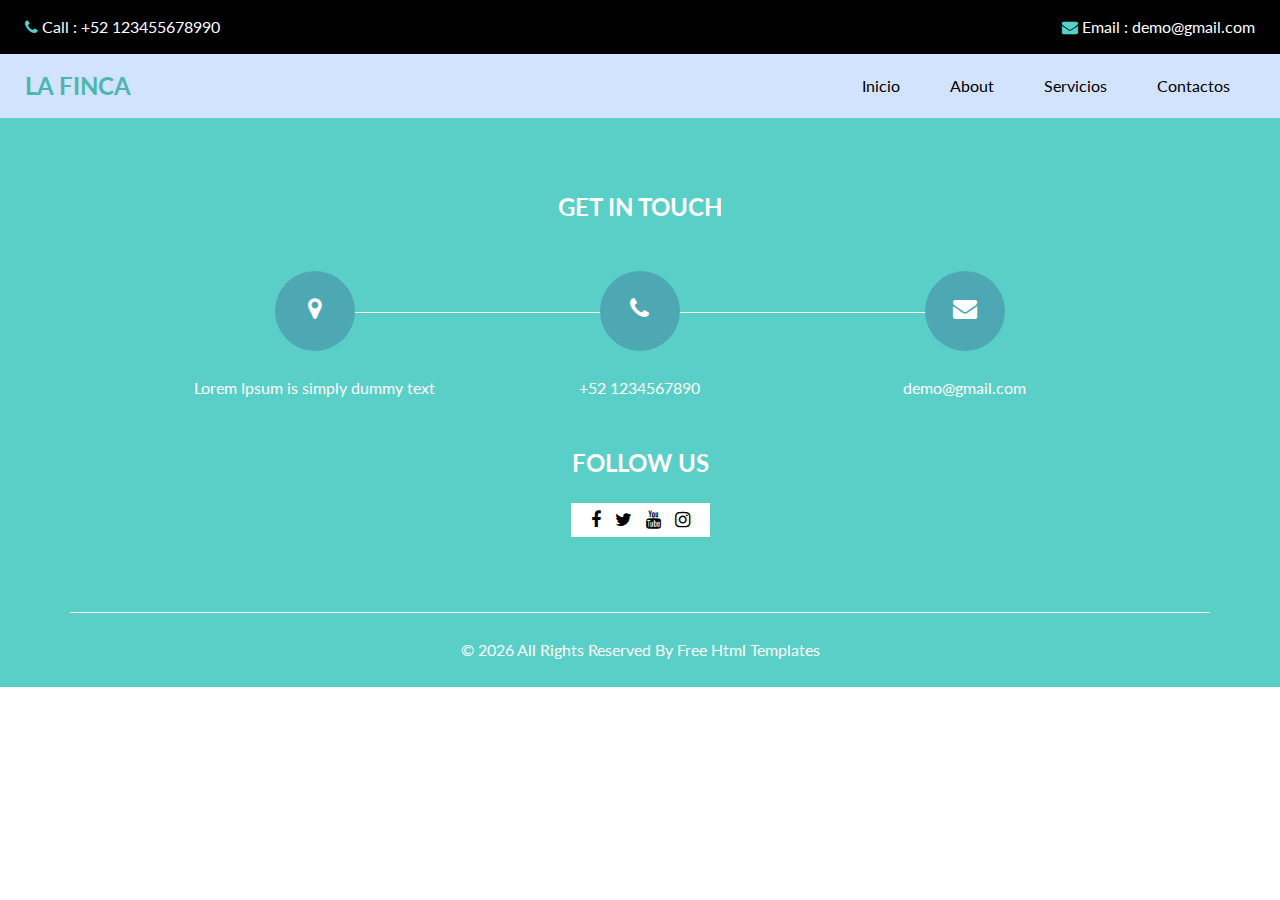
<file: la-finca-mastes-1-main/alquilar.html>
<!DOCTYPE html>
<html>

<head>
    <!-- Basic -->
    <meta charset="utf-8" />
    <meta http-equiv="X-UA-Compatible" content="IE=edge" />
    <!-- Mobile Metas -->
    <meta name="viewport" content="width=device-width, initial-scale=1, shrink-to-fit=no" />
    <!-- Site Metas -->
    <meta name="keywords" content="" />
    <meta name="description" content="" />
    <meta name="author" content="" />

    <title>La Finca</title>

    <!-- slider stylesheet -->
    <link rel="stylesheet" type="text/css"
        href="https://cdnjs.cloudflare.com/ajax/libs/OwlCarousel2/2.3.4/assets/owl.carousel.min.css" />
    <!-- bootstrap core css -->
    <link rel="stylesheet" type="text/css" href="css/bootstrap.css" />
    <!-- font awesome style -->
    <link rel="stylesheet" type="text/css" href="css/font-awesome.min.css" />

    <!-- Custom styles for this template -->
    <link href="css/style.css" rel="stylesheet" />
    <!-- responsive style -->
    <link href="css/responsive.css" rel="stylesheet" />

</head>

<body>
    <div class="hero_area">
        <!-- header section strats -->
        <header class="header_section">
            <div class="header_top">
                <div class="container-fluid">
                    <div class="contact_nav">
                        <a href="">
                            <i class="fa fa-phone" aria-hidden="true"></i>
                            <span>
                                Call : +52 123455678990
                            </span>
                        </a>
                        <a href="">
                            <i class="fa fa-envelope" aria-hidden="true"></i>
                            <span>
                                Email : demo@gmail.com
                            </span>
                        </a>
                    </div>
                </div>
            </div>
            <div class="header_bottom">
                <div class="container-fluid">
                    <nav class="navbar navbar-expand-lg custom_nav-container ">
                        <a class="navbar-brand" href="index.html">
                            <span>
                                La Finca
                            </span>
                        </a>

                        <button class="navbar-toggler" type="button" data-toggle="collapse"
                            data-target="#navbarSupportedContent" aria-controls="navbarSupportedContent"
                            aria-expanded="false" aria-label="Toggle navigation">
                            <span class=""> </span>
                        </button>

                        <div class="collapse navbar-collapse" id="navbarSupportedContent">
                            <ul class="navbar-nav ">
                                <li class="nav-item ">
                                    <a class="nav-link" href="index.html">Inicio <span
                                            class="sr-only">(current)</span></a>
                                </li>
                                <li class="nav-item">
                                    <a class="nav-link" href="about.html"> About</a>
                                </li>
                                <li class="nav-item">
                                    <a class="nav-link" href="service.html">Servicios</a>
                                </li>
                                <li class="nav-item">
                                    <a class="nav-link" href="contact.html">Contactos</a>
                                </li>
                            </ul>
                        </div>
                    </nav>
                </div>
            </div>
        </header>
        <!-- end header section -->
    </div>

    <!-- info section -->
  <section class="info_section ">
    <div class="container">
      <h4>
        Get In Touch
      </h4>
      <div class="row">
        <div class="col-lg-10 mx-auto">
          <div class="info_items">
            <div class="row">
              <div class="col-md-4">
                <a href="">
                  <div class="item ">
                    <div class="img-box ">
                      <i class="fa fa-map-marker" aria-hidden="true"></i>
                    </div>
                    <p>
                      Lorem Ipsum is simply dummy text
                    </p>
                  </div>
                </a>
              </div>
              <div class="col-md-4">
                <a href="">
                  <div class="item ">
                    <div class="img-box ">
                      <i class="fa fa-phone" aria-hidden="true"></i>
                    </div>
                    <p>
                      +52 1234567890
                    </p>
                  </div>
                </a>
              </div>
              <div class="col-md-4">
                <a href="">
                  <div class="item ">
                    <div class="img-box">
                      <i class="fa fa-envelope" aria-hidden="true"></i>
                    </div>
                    <p>
                      demo@gmail.com
                    </p>
                  </div>
                </a>
              </div>
            </div>
          </div>
        </div>
      </div>
    </div>
    <div class="social-box">
      <h4>
        Follow Us
      </h4>
      <div class="box">
        <a href="">
          <i class="fa fa-facebook" aria-hidden="true"></i>
        </a>
        <a href="">
          <i class="fa fa-twitter" aria-hidden="true"></i>
        </a>
        <a href="">
          <i class="fa fa-youtube" aria-hidden="true"></i>
        </a>
        <a href="">
          <i class="fa fa-instagram" aria-hidden="true"></i>
        </a>
      </div>
    </div>
  </section>



  <!-- end info_section -->

  <!-- footer section -->
  <footer class="footer_section">
    <div class="container">
      <p>
        &copy; <span id="displayDateYear"></span> All Rights Reserved By
        <a href="https://html.design/">Free Html Templates</a>
      </p>
    </div>
  </footer>
  <!-- footer section -->

  <script src="js/jquery-3.4.1.min.js"></script>
  <script src="js/bootstrap.js"></script>
  <script src="https://cdnjs.cloudflare.com/ajax/libs/OwlCarousel2/2.3.4/owl.carousel.min.js">
  </script>
  <script src="js/custom.js"></script>



</body>

</html>
</file>
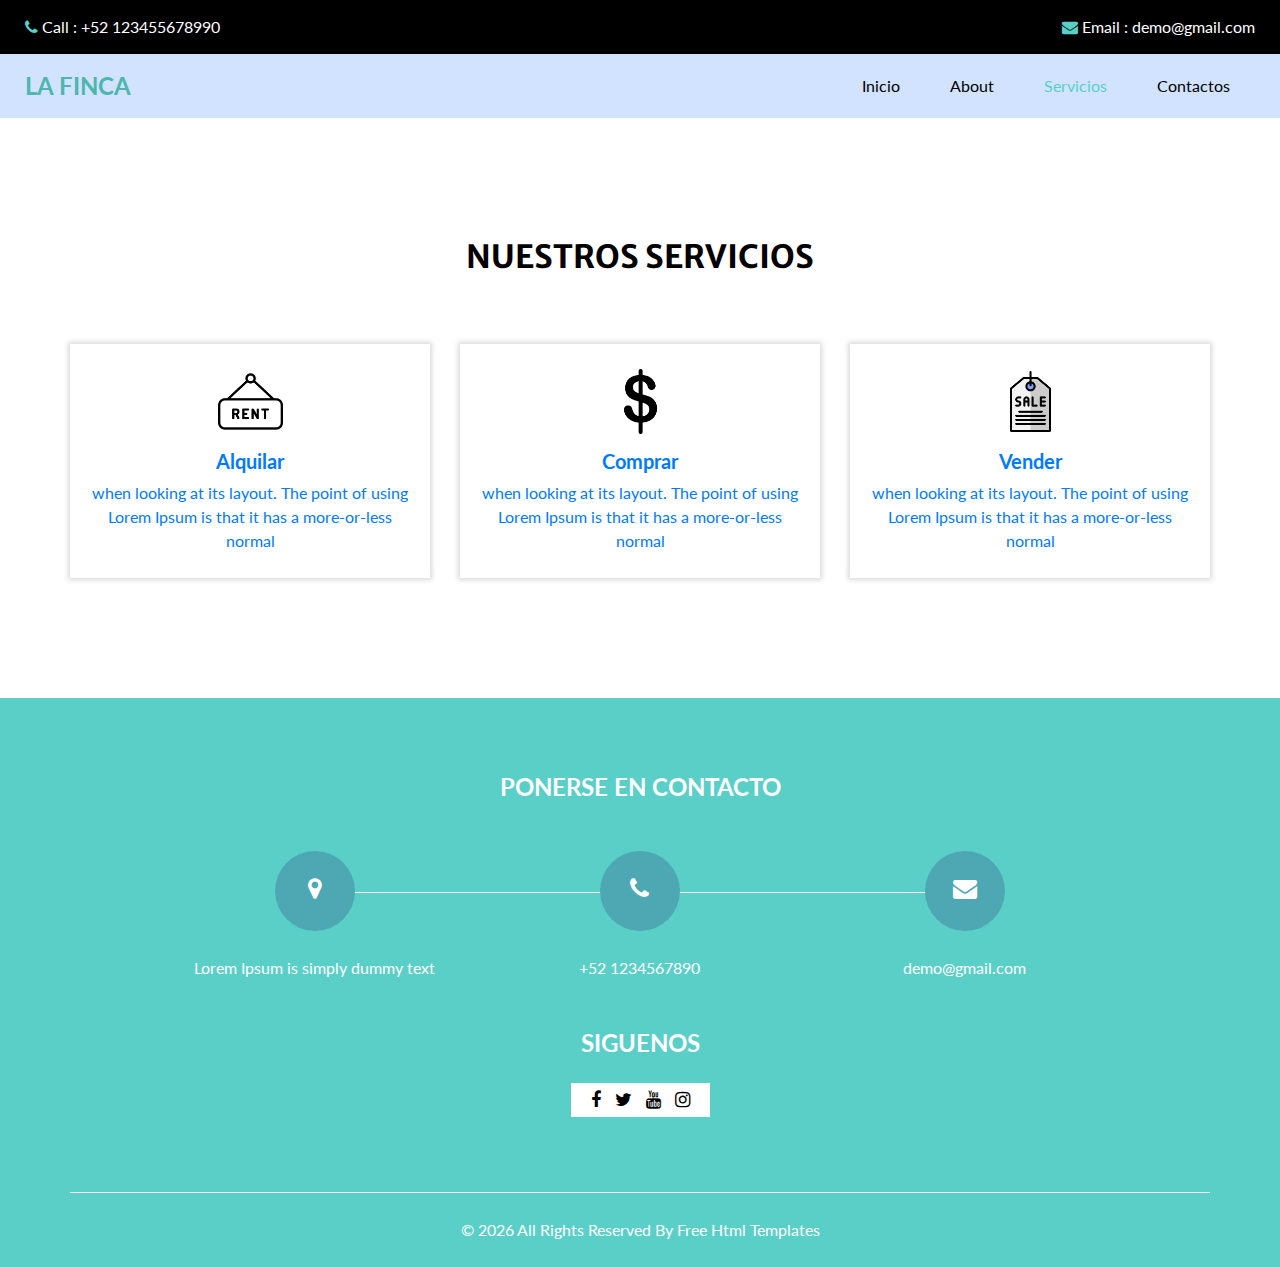
<file: la-finca-mastes-1-main/service.html>
<!DOCTYPE html>
<html>

<head>
  <!-- Basic -->
  <meta charset="utf-8" />
  <meta http-equiv="X-UA-Compatible" content="IE=edge" />
  <!-- Mobile Metas -->
  <meta name="viewport" content="width=device-width, initial-scale=1, shrink-to-fit=no" />
  <!-- Site Metas -->
  <meta name="keywords" content="" />
  <meta name="description" content="" />
  <meta name="author" content="" />

  <title>La Finca</title>

  <!-- slider stylesheet -->
  <link rel="stylesheet" type="text/css"
    href="https://cdnjs.cloudflare.com/ajax/libs/OwlCarousel2/2.3.4/assets/owl.carousel.min.css" />
  <!-- bootstrap core css -->
  <link rel="stylesheet" type="text/css" href="css/bootstrap.css" />
  <!-- font awesome style -->
  <link rel="stylesheet" type="text/css" href="css/font-awesome.min.css" />

  <!-- Custom styles for this template -->
  <link href="css/style.css" rel="stylesheet" />
  <!-- responsive style -->
  <link href="css/responsive.css" rel="stylesheet" />

</head>

<body>
  <div class="hero_area">
    <!-- header section strats -->
    <header class="header_section">
      <div class="header_top">
        <div class="container-fluid">
          <div class="contact_nav">
            <a href="">
              <i class="fa fa-phone" aria-hidden="true"></i>
              <span>
                Call : +52 123455678990
              </span>
            </a>
            <a href="">
              <i class="fa fa-envelope" aria-hidden="true"></i>
              <span>
                Email : demo@gmail.com
              </span>
            </a>
          </div>
        </div>
      </div>
      <div class="header_bottom">
        <div class="container-fluid">
          <nav class="navbar navbar-expand-lg custom_nav-container ">
            <a class="navbar-brand" href="index.html">
              <span>
                La Finca
              </span>
            </a>

            <button class="navbar-toggler" type="button" data-toggle="collapse" data-target="#navbarSupportedContent"
              aria-controls="navbarSupportedContent" aria-expanded="false" aria-label="Toggle navigation">
              <span class=""> </span>
            </button>

            <div class="collapse navbar-collapse" id="navbarSupportedContent">
              <ul class="navbar-nav ">
                <li class="nav-item ">
                  <a class="nav-link" href="index.html">Inicio <span class="sr-only">(current)</span></a>
                </li>
                <li class="nav-item">
                  <a class="nav-link" href="about.html"> About</a>
                </li>
                <li class="nav-item active">
                  <a class="nav-link" href="service.html">Servicios</a>
                </li>
                <li class="nav-item">
                  <a class="nav-link" href="contact.html">Contactos</a>
                </li>
              </ul>
            </div>
          </nav>
        </div>
      </div>
    </header>
    <!-- end header section -->
  </div>

  <!-- service section -->

  <section class="service_section layout_padding">
    <div class="container ">
      <div class="heading_container heading_center">
        <h2> Nuestros Servicios </h2>
      </div>
      <div class="row">
        <div class="col-sm-6 col-md-4 mx-auto">
          <a href="alquilar.html">
          <div class="box ">
            <div class="img-box">
              <img src="images/rent.png" alt="" />
            </div>
            <div class="detail-box">
              <h5>
                Alquilar
              </h5>
              <p>
                when looking at its layout. The point of using Lorem Ipsum is
                that it has a more-or-less normal
              </p>
            </div>
          </div>            
          </a>
        </div>
        <div class="col-sm-6 col-md-4 mx-auto">
          <a href="comprar.html">
            <div class="box ">
              <div class="img-box">
                <img src="images/signo.png" alt="" />
              </div>
              <div class="detail-box">
                <h5>
                  Comprar
                </h5>
                <p>
                  when looking at its layout. The point of using Lorem Ipsum is
                  that it has a more-or-less normal
                </p>
              </div>
            </div>
          </a>
        </div>
        <a href="vender.html">
          <div class="col-sm-6 col-md-4 mx-auto">
            <a href="">
              <div class="box ">
                <div class="img-box">
                  <img src="images/3945183.png" alt="" />
                </div>
                <div class="detail-box">
                  <h5>
                    Vender
                  </h5>
                  <p>
                    when looking at its layout. The point of using Lorem Ipsum is
                    that it has a more-or-less normal
                  </p>
                </div>
              </div>
            </a>
          </div>
        </a>
      </div>
    </div>
  </section>

  <!-- end service section -->

  <!-- info section -->
  <section class="info_section ">
    <div class="container">
      <h4>
        Ponerse En Contacto
      </h4>
      <div class="row">
        <div class="col-lg-10 mx-auto">
          <div class="info_items">
            <div class="row">
              <div class="col-md-4">
                <a href="">
                  <div class="item ">
                    <div class="img-box ">
                      <i class="fa fa-map-marker" aria-hidden="true"></i>
                    </div>
                    <p>
                      Lorem Ipsum is simply dummy text
                    </p>
                  </div>
                </a>
              </div>
              <div class="col-md-4">
                <a href="">
                  <div class="item ">
                    <div class="img-box ">
                      <i class="fa fa-phone" aria-hidden="true"></i>
                    </div>
                    <p>
                      +52 1234567890
                    </p>
                  </div>
                </a>
              </div>
              <div class="col-md-4">
                <a href="">
                  <div class="item ">
                    <div class="img-box">
                      <i class="fa fa-envelope" aria-hidden="true"></i>
                    </div>
                    <p>
                      demo@gmail.com
                    </p>
                  </div>
                </a>
              </div>
            </div>
          </div>
        </div>
      </div>
    </div>
    <div class="social-box">
      <h4>
        Siguenos
      </h4>
      <div class="box">
        <a href="">
          <i class="fa fa-facebook" aria-hidden="true"></i>
        </a>
        <a href="">
          <i class="fa fa-twitter" aria-hidden="true"></i>
        </a>
        <a href="">
          <i class="fa fa-youtube" aria-hidden="true"></i>
        </a>
        <a href="">
          <i class="fa fa-instagram" aria-hidden="true"></i>
        </a>
      </div>
    </div>
  </section>



  <!-- end info_section -->

  <!-- footer section -->
  <footer class="footer_section">
    <div class="container">
      <p>
        &copy; <span id="displayDateYear"></span> All Rights Reserved By
        <a href="https://html.design/">Free Html Templates</a>
      </p>
    </div>
  </footer>
  <!-- footer section -->

  <script src="js/jquery-3.4.1.min.js"></script>
  <script src="js/bootstrap.js"></script>
  <script src="https://cdnjs.cloudflare.com/ajax/libs/OwlCarousel2/2.3.4/owl.carousel.min.js">
  </script>
  <script src="js/custom.js"></script>



</body>

</html>
</file>
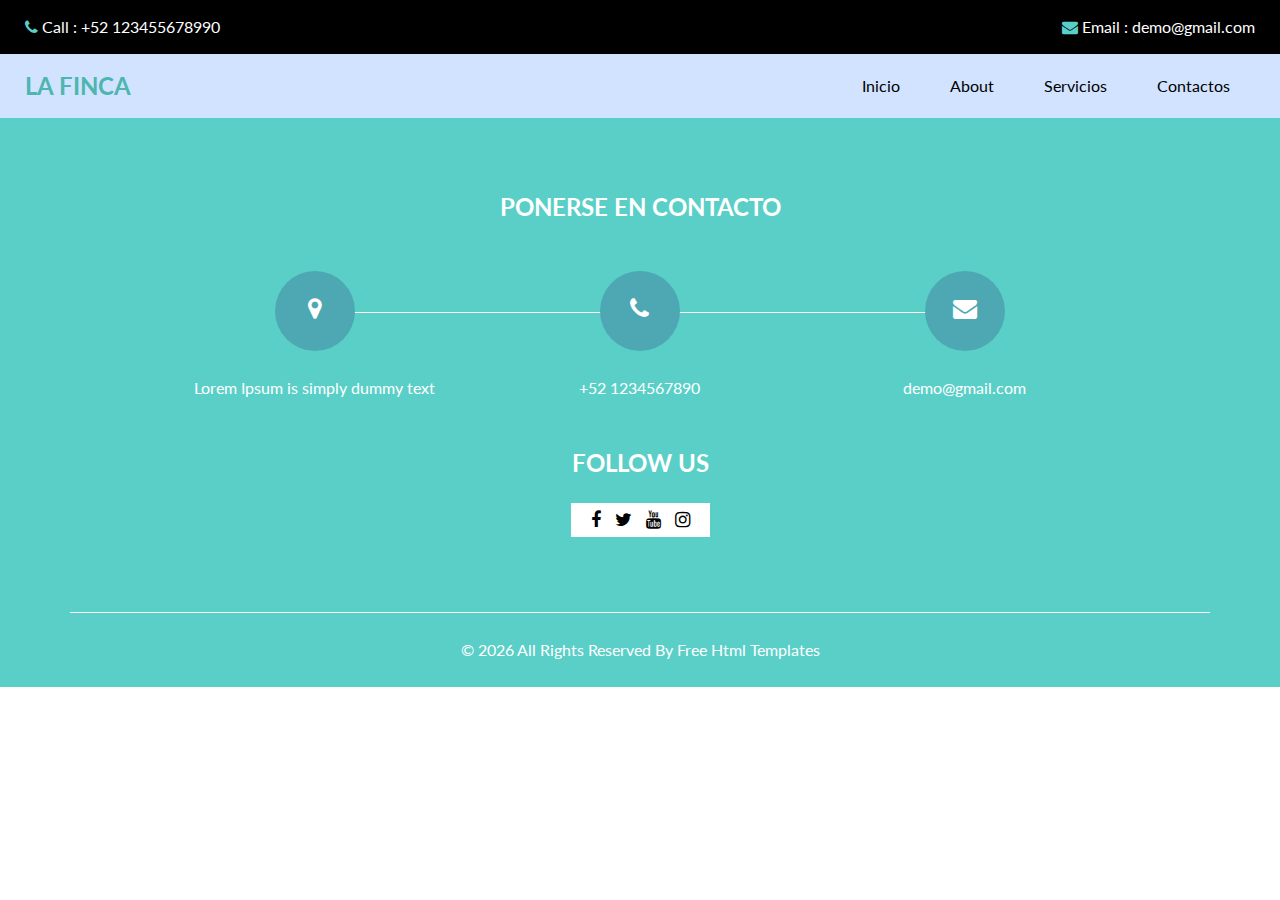
<file: la-finca-mastes-1-main/vender.html>
<!DOCTYPE html>
<html>

<head>
    <!-- Basic -->
    <meta charset="utf-8" />
    <meta http-equiv="X-UA-Compatible" content="IE=edge" />
    <!-- Mobile Metas -->
    <meta name="viewport" content="width=device-width, initial-scale=1, shrink-to-fit=no" />
    <!-- Site Metas -->
    <meta name="keywords" content="" />
    <meta name="description" content="" />
    <meta name="author" content="" />

    <title>La Finca</title>

    <!-- slider stylesheet -->
    <link rel="stylesheet" type="text/css"
        href="https://cdnjs.cloudflare.com/ajax/libs/OwlCarousel2/2.3.4/assets/owl.carousel.min.css" />
    <!-- bootstrap core css -->
    <link rel="stylesheet" type="text/css" href="css/bootstrap.css" />
    <!-- font awesome style -->
    <link rel="stylesheet" type="text/css" href="css/font-awesome.min.css" />

    <!-- Custom styles for this template -->
    <link href="css/style.css" rel="stylesheet" />
    <!-- responsive style -->
    <link href="css/responsive.css" rel="stylesheet" />

</head>

<body>
    <div class="hero_area">
        <!-- header section strats -->
        <header class="header_section">
            <div class="header_top">
                <div class="container-fluid">
                    <div class="contact_nav">
                        <a href="">
                            <i class="fa fa-phone" aria-hidden="true"></i>
                            <span>
                                Call : +52 123455678990
                            </span>
                        </a>
                        <a href="">
                            <i class="fa fa-envelope" aria-hidden="true"></i>
                            <span>
                                Email : demo@gmail.com
                            </span>
                        </a>
                    </div>
                </div>
            </div>
            <div class="header_bottom">
                <div class="container-fluid">
                    <nav class="navbar navbar-expand-lg custom_nav-container ">
                        <a class="navbar-brand" href="index.html">
                            <span>
                                La Finca
                            </span>
                        </a>

                        <button class="navbar-toggler" type="button" data-toggle="collapse"
                            data-target="#navbarSupportedContent" aria-controls="navbarSupportedContent"
                            aria-expanded="false" aria-label="Toggle navigation">
                            <span class=""> </span>
                        </button>

                        <div class="collapse navbar-collapse" id="navbarSupportedContent">
                            <ul class="navbar-nav ">
                                <li class="nav-item ">
                                    <a class="nav-link" href="index.html">Inicio <span
                                            class="sr-only">(current)</span></a>
                                </li>
                                <li class="nav-item">
                                    <a class="nav-link" href="about.html"> About</a>
                                </li>
                                <li class="nav-item">
                                    <a class="nav-link" href="service.html">Servicios</a>
                                </li>
                                <li class="nav-item">
                                    <a class="nav-link" href="contact.html">Contactos</a>
                                </li>
                            </ul>
                        </div>
                    </nav>
                </div>
            </div>
        </header>
        <!-- end header section -->
    </div>

    <!-- info section -->
  <section class="info_section ">
    <div class="container">
      <h4>
        Ponerse En Contacto
      </h4>
      <div class="row">
        <div class="col-lg-10 mx-auto">
          <div class="info_items">
            <div class="row">
              <div class="col-md-4">
                <a href="">
                  <div class="item ">
                    <div class="img-box ">
                      <i class="fa fa-map-marker" aria-hidden="true"></i>
                    </div>
                    <p>
                      Lorem Ipsum is simply dummy text
                    </p>
                  </div>
                </a>
              </div>
              <div class="col-md-4">
                <a href="">
                  <div class="item ">
                    <div class="img-box ">
                      <i class="fa fa-phone" aria-hidden="true"></i>
                    </div>
                    <p>
                      +52 1234567890
                    </p>
                  </div>
                </a>
              </div>
              <div class="col-md-4">
                <a href="">
                  <div class="item ">
                    <div class="img-box">
                      <i class="fa fa-envelope" aria-hidden="true"></i>
                    </div>
                    <p>
                      demo@gmail.com
                    </p>
                  </div>
                </a>
              </div>
            </div>
          </div>
        </div>
      </div>
    </div>
    <div class="social-box">
      <h4>
        Follow Us
      </h4>
      <div class="box">
        <a href="">
          <i class="fa fa-facebook" aria-hidden="true"></i>
        </a>
        <a href="">
          <i class="fa fa-twitter" aria-hidden="true"></i>
        </a>
        <a href="">
          <i class="fa fa-youtube" aria-hidden="true"></i>
        </a>
        <a href="">
          <i class="fa fa-instagram" aria-hidden="true"></i>
        </a>
      </div>
    </div>
  </section>



  <!-- end info_section -->

  <!-- footer section -->
  <footer class="footer_section">
    <div class="container">
      <p>
        &copy; <span id="displayDateYear"></span> All Rights Reserved By
        <a href="https://html.design/">Free Html Templates</a>
      </p>
    </div>
  </footer>
  <!-- footer section -->

  <script src="js/jquery-3.4.1.min.js"></script>
  <script src="js/bootstrap.js"></script>
  <script src="https://cdnjs.cloudflare.com/ajax/libs/OwlCarousel2/2.3.4/owl.carousel.min.js">
  </script>
  <script src="js/custom.js"></script>



</body>

</html>
</file>
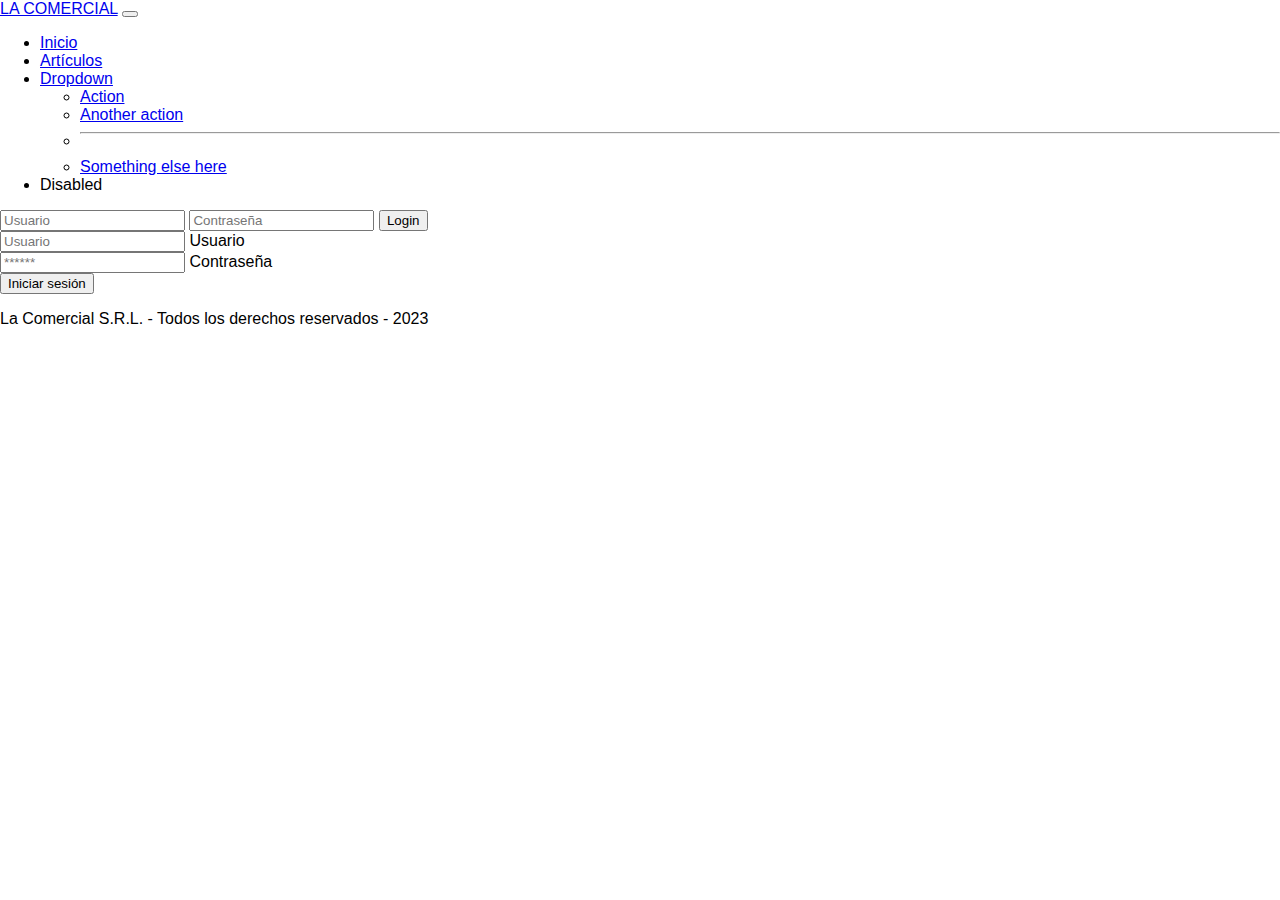
<file: lacomercial-dw-master/login.html>
<!DOCTYPE html>
<html lang="es">

<head>
    <meta charset="UTF-8">
    <meta http-equiv="X-UA-Compatible" content="IE=edge">
    <meta name="viewport" content="width=device-width, initial-scale=1.0">
    <title>La Comercial</title>
    <link href="https://cdn.jsdelivr.net/npm/bootstrap@5.3.0-alpha3/dist/css/bootstrap.min.css" rel="stylesheet"
        integrity="sha384-KK94CHFLLe+nY2dmCWGMq91rCGa5gtU4mk92HdvYe+M/SXH301p5ILy+dN9+nJOZ" crossorigin="anonymous">
    <link rel="stylesheet" href="estilos.css">
</head>

<body>
    <nav class="navbar bg-primary navbar-expand-lg bg-body-tertiary" data-bs-theme="dark">
        <div class="container-fluid">
            <a href="index.html">LA COMERCIAL</a>
            <button class="navbar-toggler" type="button" data-bs-toggle="collapse"
                data-bs-target="#navbarSupportedContent" aria-controls="navbarSupportedContent" aria-expanded="false"
                aria-label="Toggle navigation">
                <span class="navbar-toggler-icon"></span>
            </button>
            <div class="collapse navbar-collapse" id="navbarSupportedContent">
                <ul class="navbar-nav me-auto mb-2 mb-lg-0">
                    <li class="nav-item">
                        <a class="nav-link active" aria-current="page" href="index.html">Inicio</a>
                    </li>
                    <li class="nav-item">
                        <a class="nav-link" href="articulos.html">Artículos</a>
                    </li>
                    <li class="nav-item dropdown">
                        <a class="nav-link dropdown-toggle" href="#" role="button" data-bs-toggle="dropdown"
                            aria-expanded="false">
                            Dropdown
                        </a>
                        <ul class="dropdown-menu">
                            <li><a class="dropdown-item" href="#">Action</a></li>
                            <li><a class="dropdown-item" href="#">Another action</a></li>
                            <li>
                                <hr class="dropdown-divider">
                            </li>
                            <li><a class="dropdown-item" href="#">Something else here</a></li>
                        </ul>
                    </li>
                    <li class="nav-item">
                        <a class="nav-link disabled">Disabled</a>
                    </li>
                </ul>
                <form class="d-flex" role="search">
                    <input class="form-control me-2" type="text" placeholder="Usuario" aria-label="Usuario">
                    <input class="form-control me-2" type="password" placeholder="Contraseña" aria-label="Contraseña">
                    <button class="btn btn-outline-success" type="submit">Login</button>
                </form>
            </div>
        </div>
    </nav>
    <header>

    </header>
    <section class="container">
        <div class="alert alert-primary" role="alert" id="alerta">
        </div>
        <article>
            <div class="row">
                <div class="col">
                    <form id="login">
                        <div class="form-floating mb-3">
                            <input type="text" class="form-control" name="usuario" id="usuario"
                                placeholder="Usuario">
                            <label for="usuario">Usuario</label>
                        </div>
                        <div class="form-floating">
                            <input type="password" class="form-control" name="password" id="password"
                                placeholder="******">
                            <label for="password">Contraseña</label>
                        </div>
                        <button type="submit" class="btn btn-primary">Iniciar sesión</button>
                    </form>
            </div>
        </article>
    </section>
    <footer class="container-fluid sticky-bottom">
        <div class="start-0 bg-dark text-center text-white">
            <p>La Comercial S.R.L. - Todos los derechos reservados - 2023</p>
        </div>
    </footer>

    <script src="https://cdn.jsdelivr.net/npm/bootstrap@5.3.0-alpha3/dist/js/bootstrap.bundle.min.js"
        integrity="sha384-ENjdO4Dr2bkBIFxQpeoTz1HIcje39Wm4jDKdf19U8gI4ddQ3GYNS7NTKfAdVQSZe"
        crossorigin="anonymous"></script>
    <script src="controladores/login.js"></script>
</body>

</html>
</file>
<file: la-finca-mastes-1-main/css/style.css>
@import url("https://fonts.googleapis.com/css2?family=Lato:wght@400;700&family=Merriweather+Sans:wght@400;700&display=swap");
body {
  font-family: 'Lato', sans-serif;
  color: #040000;
}

.layout_padding {
  padding-top: 120px;
  padding-bottom: 120px;
}

.layout_padding2 {
  padding: 45px 0;
}

.layout_padding2-top {
  padding-top: 45px;
}

.layout_padding2-bottom {
  padding-bottom: 45px;
}

.layout_padding-top {
  padding-top: 120px;
}

.layout_padding-bottom {
  padding-bottom: 120px;
}

.heading_container {
  display: -webkit-box;
  display: -ms-flexbox;
  display: flex;
  -webkit-box-orient: vertical;
  -webkit-box-direction: normal;
      -ms-flex-direction: column;
          flex-direction: column;
  -webkit-box-align: start;
      -ms-flex-align: start;
          align-items: flex-start;
}

.heading_container h2 {
  font-weight: bold;
  display: -webkit-box;
  display: -ms-flexbox;
  display: flex;
  -webkit-box-align: center;
      -ms-flex-align: center;
          align-items: center;
  text-transform: uppercase;
  font-family: 'Merriweather Sans', sans-serif;
}

.heading_container p {
  margin-bottom: 0;
}

.heading_container.heading_center {
  -webkit-box-align: center;
      -ms-flex-align: center;
          align-items: center;
  text-align: center;
}

h1,
h2 {
  font-family: 'Merriweather Sans', sans-serif;
}

a,
a:hover,
a:focus {
  text-decoration: none;
}

/*header section*/
.hero_area {
  position: relative;
  background-color: #d1e3ff;
}

.header_section .container-fluid {
  padding-right: 25px;
  padding-left: 25px;
}

.header_section .header_top {
  padding: 15px 0;
  background-color: #000000;
}

.header_section .header_top .contact_nav {
  display: -webkit-box;
  display: -ms-flexbox;
  display: flex;
  -webkit-box-pack: justify;
      -ms-flex-pack: justify;
          justify-content: space-between;
}

.header_section .header_top .contact_nav a {
  color: #ffffff;
}

.header_section .header_top .contact_nav a i {
  color: #5acfc8;
}

.header_section .header_bottom {
  padding: 10px 0;
}

.navbar-brand {
  padding: 0;
  margin: 0;
  color: #000000;
  font-weight: bold;
  font-size: 24px;
  font-weight: bold;
}

.navbar-brand span {
  color: #4eb6af;
  text-transform: uppercase;
}

.custom_nav-container {
  padding: 0;
}

.custom_nav-container .navbar-nav {
  margin-left: auto;
}

.custom_nav-container .navbar-nav .nav-item .nav-link {
  padding: 10px 25px;
  color: #000000;
  text-align: center;
}

.custom_nav-container .navbar-nav .nav-item:hover .nav-link, .custom_nav-container .navbar-nav .nav-item.active .nav-link {
  color: #5acfc8;
}

.custom_nav-container .form-inline .nav_search-btn {
  width: 35px;
  height: 35px;
  padding: 0;
  border: none;
  color: #000000;
}

.custom_nav-container .form-inline .nav_search-btn:hover {
  color: #0355cc;
}

.custom_nav-container .navbar-toggler {
  outline: none;
}

.custom_nav-container .navbar-toggler {
  padding: 0;
  width: 37px;
  height: 42px;
  -webkit-transition: all .3s;
  transition: all .3s;
}

.custom_nav-container .navbar-toggler span {
  display: block;
  width: 35px;
  height: 4px;
  background-color: #000000;
  margin: 7px 0;
  -webkit-transition: all 0.3s;
  transition: all 0.3s;
  position: relative;
  border-radius: 5px;
  -webkit-transition: all .3s;
  transition: all .3s;
}

.custom_nav-container .navbar-toggler span::before, .custom_nav-container .navbar-toggler span::after {
  content: "";
  position: absolute;
  left: 0;
  height: 100%;
  width: 100%;
  background-color: #000000;
  top: -10px;
  border-radius: 5px;
  -webkit-transition: all .3s;
  transition: all .3s;
}

.custom_nav-container .navbar-toggler span::after {
  top: 10px;
}

.custom_nav-container .navbar-toggler[aria-expanded="true"] {
  -webkit-transform: rotate(360deg);
          transform: rotate(360deg);
}

.custom_nav-container .navbar-toggler[aria-expanded="true"] span {
  -webkit-transform: rotate(45deg);
          transform: rotate(45deg);
}

.custom_nav-container .navbar-toggler[aria-expanded="true"] span::before, .custom_nav-container .navbar-toggler[aria-expanded="true"] span::after {
  -webkit-transform: rotate(90deg);
          transform: rotate(90deg);
  top: 0;
}

.custom_nav-container .navbar-toggler[aria-expanded="true"] .s-1 {
  -webkit-transform: rotate(45deg);
          transform: rotate(45deg);
  margin: 0;
  margin-bottom: -4px;
}

.custom_nav-container .navbar-toggler[aria-expanded="true"] .s-2 {
  display: none;
}

.custom_nav-container .navbar-toggler[aria-expanded="true"] .s-3 {
  -webkit-transform: rotate(-45deg);
          transform: rotate(-45deg);
  margin: 0;
  margin-top: -4px;
}

.custom_nav-container .navbar-toggler[aria-expanded="false"] .s-1,
.custom_nav-container .navbar-toggler[aria-expanded="false"] .s-2,
.custom_nav-container .navbar-toggler[aria-expanded="false"] .s-3 {
  -webkit-transform: none;
          transform: none;
}

.quote_btn-container {
  display: -webkit-box;
  display: -ms-flexbox;
  display: flex;
  -webkit-box-align: center;
      -ms-flex-align: center;
          align-items: center;
}

.quote_btn-container a {
  color: #ffffff;
  margin-right: 25px;
  text-transform: uppercase;
}

.quote_btn-container a span {
  margin-left: 5px;
}

.quote_btn-container a:hover {
  color: #ff8a1d;
}

/*end header section*/
/* slider section */
.slider_section {
  -webkit-box-flex: 1;
      -ms-flex: 1;
          flex: 1;
  display: -webkit-box;
  display: -ms-flexbox;
  display: flex;
  -webkit-box-align: center;
      -ms-flex-align: center;
          align-items: center;
  background-size: cover;
  background-position: bottom;
}

.slider_section .row {
  -webkit-box-align: center;
      -ms-flex-align: center;
          align-items: center;
}

.slider_section #customCarousel1 {
  width: 100%;
  position: unset;
}

.slider_section .detail-box {
  padding-bottom: 90px;
}

.slider_section .detail-box h1 {
  font-weight: bold;
  margin-bottom: 25px;
  color: #0355cc;
}

.slider_section .detail-box p {
  color: #444;
  font-size: 15px;
}

.slider_section .detail-box a {
  display: inline-block;
  font-family: 'Merriweather Sans', sans-serif;
  text-transform: uppercase;
  padding: 10px 45px;
  background-color: #5acfc8;
  border: 1px solid #5acfc8;
  border-radius: 5px;
  color: #ffffff;
  margin-top: 15px;
}

.slider_section .detail-box a:hover {
  background-color: transparent;
  color: #5acfc8;
}

.slider_section .img-box img {
  width: 100%;
}

.feature_section {
  -webkit-transform: translateY(-50%);
          transform: translateY(-50%);
}

.feature_section .feature_container {
  display: -webkit-box;
  display: -ms-flexbox;
  display: flex;
}

.feature_section .feature_container .box {
  -webkit-box-flex: 1;
      -ms-flex: 1;
          flex: 1;
  display: -webkit-box;
  display: -ms-flexbox;
  display: flex;
  -webkit-box-orient: vertical;
  -webkit-box-direction: normal;
      -ms-flex-direction: column;
          flex-direction: column;
  -webkit-box-align: center;
      -ms-flex-align: center;
          align-items: center;
  text-align: center;
  margin: 0 10px;
  padding: 45px 15px;
  background-color: #ffffff;
  color: #555089;
  -webkit-transition: all 0.3s;
  transition: all 0.3s;
  -webkit-box-shadow: 10px 12px 17px 0 rgba(113, 90, 121, 0.2);
          box-shadow: 10px 12px 17px 0 rgba(113, 90, 121, 0.2);
}

.feature_section .feature_container .box .img-box {
  width: 90px;
  height: 90px;
}

.feature_section .feature_container .box .img-box svg {
  width: 100%;
  height: auto;
  max-height: 100%;
  fill: #726dae;
  -webkit-transition: all 0.3s;
  transition: all 0.3s;
}

.feature_section .feature_container .box .img-box svg path {
  fill: #726dae;
}

.feature_section .feature_container .box .name {
  margin-top: 20px;
  text-transform: uppercase;
  font-family: 'Merriweather Sans', sans-serif;
  margin-bottom: 0;
}

.feature_section .feature_container .box:hover, .feature_section .feature_container .box.active {
  background-color: #5acfc8;
  color: #ffffff;
}

.feature_section .feature_container .box:hover .img-box svg, .feature_section .feature_container .box.active .img-box svg {
  fill: #ffffff;
}

.feature_section .feature_container .box:hover .img-box svg path, .feature_section .feature_container .box.active .img-box svg path {
  fill: #ffffff;
}

.about_section .row {
  -webkit-box-align: center;
      -ms-flex-align: center;
          align-items: center;
}

.about_section .detail-box h2 {
  text-transform: uppercase;
  font-weight: bold;
}

.about_section .detail-box p {
  margin-top: 10px;
}

.about_section .detail-box a {
  margin-top: 15px;
  display: inline-block;
  font-family: 'Merriweather Sans', sans-serif;
  text-transform: uppercase;
  padding: 10px 45px;
  background-color: #5acfc8;
  border: 1px solid #5acfc8;
  border-radius: 2px;
  color: #ffffff;
}

.about_section .detail-box a:hover {
  background-color: transparent;
  color: #5acfc8;
}

.about_section .img-box img {
  width: 100%;
}

.professional_section {
  background-color: #d1e3ff;
}

.professional_section .row {
  -webkit-box-align: center;
      -ms-flex-align: center;
          align-items: center;
}

.professional_section .img-box img {
  width: 100%;
}

.professional_section .detail-box h2 {
  text-transform: uppercase;
  font-weight: bold;
  color: #000000;
}

.professional_section .detail-box p {
  margin-top: 20px;
}

.professional_section .detail-box a {
  margin-top: 25px;
  display: inline-block;
  font-family: 'Merriweather Sans', sans-serif;
  text-transform: uppercase;
  padding: 10px 45px;
  background-color: #5acfc8;
  border: 1px solid #5acfc8;
  border-radius: 2px;
  color: #ffffff;
}

.professional_section .detail-box a:hover {
  background-color: transparent;
  color: #5acfc8;
}

.service_section {
  position: relative;
}

.service_section .box {
  margin-top: 30px;
  text-align: center;
  -webkit-box-shadow: 0 0 5px 2px rgba(0, 0, 0, 0.15);
          box-shadow: 0 0 5px 2px rgba(0, 0, 0, 0.15);
  padding: 25px 15px;
  -webkit-transition: all .3s;
  transition: all .3s;
  display: -webkit-box;
  display: -ms-flexbox;
  display: flex;
  -webkit-box-orient: vertical;
  -webkit-box-direction: normal;
      -ms-flex-direction: column;
          flex-direction: column;
  -webkit-box-align: center;
      -ms-flex-align: center;
          align-items: center;
}

.service_section .box .img-box {
  width: 65px;
  height: 65px;
  display: -webkit-box;
  display: -ms-flexbox;
  display: flex;
  -webkit-box-pack: center;
      -ms-flex-pack: center;
          justify-content: center;
  -webkit-box-align: center;
      -ms-flex-align: center;
          align-items: center;
}

.service_section .box .img-box img {
  max-height: 100%;
  max-width: 100%;
  -webkit-transition: all .3s;
  transition: all .3s;
}

.service_section .box .detail-box {
  margin-top: 15px;
}

.service_section .box .detail-box h5 {
  font-weight: bold;
}

.service_section .box .detail-box p {
  margin: 0;
}

.service_section .box:hover {
  background-color: #5acfc8;
  color: #ffffff;
}

.service_section .box:hover .img-box img {
  -webkit-filter: brightness(0) invert(1);
          filter: brightness(0) invert(1);
}

.service_section .btn-box {
  display: -webkit-box;
  display: -ms-flexbox;
  display: flex;
  -webkit-box-pack: center;
      -ms-flex-pack: center;
          justify-content: center;
  margin-top: 45px;
}

.service_section .btn-box a {
  display: inline-block;
  font-family: 'Merriweather Sans', sans-serif;
  text-transform: uppercase;
  padding: 10px 45px;
  background-color: #5acfc8;
  border: 1px solid #5acfc8;
  border-radius: 0;
  color: #ffffff;
}

.service_section .btn-box a:hover {
  background-color: transparent;
  color: #5acfc8;
}

.client_section .heading_container {
  -webkit-box-align: center;
      -ms-flex-align: center;
          align-items: center;
  text-align: center;
}

.client_section .box {
  margin: 15px;
  -webkit-box-shadow: 0 0 10px 0 rgba(0, 0, 0, 0.2);
          box-shadow: 0 0 10px 0 rgba(0, 0, 0, 0.2);
  padding: 25px;
}

.client_section .box .client_id {
  display: -webkit-box;
  display: -ms-flexbox;
  display: flex;
}

.client_section .box .client_id .img-box {
  width: 125px;
  min-width: 125px;
  margin-right: 15px;
}

.client_section .box .client_id .img-box img {
  width: 100%;
  border-radius: 100%;
}

.client_section .box .client_id .client_detail {
  display: -webkit-box;
  display: -ms-flexbox;
  display: flex;
  -webkit-box-align: center;
      -ms-flex-align: center;
          align-items: center;
  -webkit-box-pack: justify;
      -ms-flex-pack: justify;
          justify-content: space-between;
  -webkit-box-flex: 1;
      -ms-flex: 1;
          flex: 1;
  padding-right: 25px;
}

.client_section .box .client_id .client_detail .client_info h6 {
  margin-bottom: 0;
}

.client_section .box .client_id .client_detail .client_info i {
  color: #e7da1d;
}

.client_section .box .client_text {
  margin-top: 20px;
}

.client_section .owl-carousel .owl-nav {
  display: -webkit-box;
  display: -ms-flexbox;
  display: flex;
  -webkit-box-pack: center;
      -ms-flex-pack: center;
          justify-content: center;
  margin-top: 20px;
}

.client_section .owl-carousel .owl-nav button {
  width: 50px;
  height: 50px;
  background-color: #5acfc8;
  outline: none;
  margin: 0 20px;
  color: #ffffff;
}

.heading_container {
  margin-bottom: 30px;
}

.contact_section input {
  width: 100%;
  border: none;
  height: 50px;
  margin-bottom: 25px;
  padding-left: 25px;
  background-color: #ffffff;
  outline: none;
  color: #ffffff;
  -webkit-box-shadow: 0 0 7px 0 rgba(113, 90, 121, 0.2);
          box-shadow: 0 0 7px 0 rgba(113, 90, 121, 0.2);
}

.contact_section input::-webkit-input-placeholder {
  color: #737272;
}

.contact_section input:-ms-input-placeholder {
  color: #737272;
}

.contact_section input::-ms-input-placeholder {
  color: #737272;
}

.contact_section input::placeholder {
  color: #737272;
}

.contact_section input.message-box {
  height: 135px;
}

.contact_section button {
  border: none;
  display: inline-block;
  font-family: 'Merriweather Sans', sans-serif;
  text-transform: uppercase;
  padding: 10px 55px;
  background-color: #5acfc8;
  border: 1px solid #5acfc8;
  border-radius: 0;
  color: #ffffff;
  margin-top: 15px;
}

.contact_section button:hover {
  background-color: transparent;
  color: #5acfc8;
}

.contact_section .map_container {
  height: 360px;
}

.contact_section .map_container .map {
  height: 100%;
}

.info_section {
  padding: 75px 0;
  background-color: #5acfc8;
  text-align: center;
  color: #fff;
}

.info_section h4 {
  text-transform: uppercase;
  font-weight: bold;
  margin-bottom: 25px;
}

.info_section .social-box {
  display: -webkit-box;
  display: -ms-flexbox;
  display: flex;
  -webkit-box-orient: vertical;
  -webkit-box-direction: normal;
      -ms-flex-direction: column;
          flex-direction: column;
  -webkit-box-align: center;
      -ms-flex-align: center;
          align-items: center;
  margin-top: 25px;
}

.info_section .social-box .box {
  background-color: #ffffff;
  padding: 5px 15px;
}

.info_section a {
  margin: 0 5px;
  color: #000000;
}

.info_section a i {
  font-size: 18px;
}

.info_section a:hover {
  color: #cabe17;
}

.info_items a {
  position: relative;
}

.info_items .item {
  display: -webkit-box;
  display: -ms-flexbox;
  display: flex;
  -webkit-box-orient: vertical;
  -webkit-box-direction: normal;
      -ms-flex-direction: column;
          flex-direction: column;
  -webkit-box-align: center;
      -ms-flex-align: center;
          align-items: center;
  text-align: center;
}

.info_items .item .img-box {
  width: 80px;
  height: 80px;
  border-radius: 100%;
  background-color: #ffffff;
  background-repeat: no-repeat;
  background-position: center;
  text-align: center;
  line-height: 80px;
  background-color: #4da8b4;
  color: #ffffff;
}

.info_items .item .img-box i {
  font-size: 24px;
}

.info_items .item p {
  margin-top: 25px;
  color: #fff;
  margin-bottom: 0;
  background-color: #5acfc8;
}

.info_items .item:hover .img-box {
  background-color: #2d849e;
}

.info_items {
  position: relative;
}

.info_items::before {
  content: "";
  position: absolute;
  top: 65px;
  width: 75%;
  height: 1px;
  background-color: #fff;
  left: 50%;
  -webkit-transform: translateX(-50%);
          transform: translateX(-50%);
}

/* footer section*/
.footer_section {
  background-color: #5acfc8;
}

.footer_section p {
  margin: 0;
  padding: 25px 0;
  color: #ffffff;
  text-align: center;
  border-top: 0.8px solid #ffffff;
}

.footer_section a {
  color: inherit;
}

/* end footer section*/
/*# sourceMappingURL=style.css.map */
</file>
<file: la-finca-mastes-1-main/css/responsive.css>
@media (max-width: 1300px) {}

@media (max-width: 1120px) {}

@media (max-width: 992px) {
    .hero_area {
        height: auto;
    }

    .header_section .main_nav {
        flex: 1;
    }

    #navbarSupportedContent {
        margin-top: 15px;
    }

    .slider_section {
        padding-top: 45px;
    }

    .feature_section .feature_container .box {
        padding: 30px 15px;
    }

    .feature_section .feature_container .box .img-box {
        width: 75px;
    }


    .feature_section {
        transform: none;
        padding: 90px 0;
    }


}

@media (max-width: 767px) {
    .layout_padding {
        padding-top: 90px;
        padding-bottom: 90px;
    }

    .layout_padding-top {
        padding-top: 90px;
    }

    .layout_padding-bottom {
        padding-bottom: 90px;
    }

    .slider_section .detail-box {
        padding-bottom: 45px;
    }

    .feature_section .feature_container {
        flex-direction: column;
    }

    .feature_section .feature_container .box {
        padding: 30px 15px;
    }

    .feature_section .feature_container .box:not(:nth-last-child(1)) {
        margin-bottom: 15px;
    }

    .about_section .detail-box {
        margin-bottom: 45px;
    }


    .professional_section .img-box {
        display: none;
    }

    .contact_section form {
        margin-bottom: 45px;
    }

    .info_section .info_items::before {
        width: 1px;
        height: 90%;
        top: 25px;
    }

}

@media (max-width: 576px) {}

@media (max-width: 480px) {}

@media (max-width: 400px) {}

@media (max-width: 360px) {}

@media (min-width: 1200px) {
    .container {
        max-width: 1170px;
    }

}
</file>
<file: lacomercial-dw-master/estilos.css>
/* Estilos para el cuerpo */
body {
    margin: 0px;
    padding: 0px;
    font-family: 'Lucida Sans', 'Lucida Sans Regular', 'Lucida Grande', 'Lucida Sans Unicode', Geneva, Verdana, sans-serif;
}

header {
    background-color: #3A5795;
    color: #fff;
    font-size: 11px;
}

header h1 {
    text-align: center;
}

header a {
    color: #fff;
    text-decoration: none;
}

/* Clases */
.ancho-total {
    width: 100%;
}

.medio-ancho {
    width: 50%;
}

.recuadro {
    height: 300px;
    margin: 10px;
    padding: 20px;
    background-color: #d3e7ea;
    border-radius: 10px;
    box-shadow: 10px 10px 10px #ccc;
}
.azul-claro {
    background-color: #d3e7ea;
}
.azul-oscuro {
    background-color: #88a0d7;
    color: #fff;
}

.flotar-izquierda {
    float: left;
}

.flotar-derecha {
    float: right;
}
</file>
